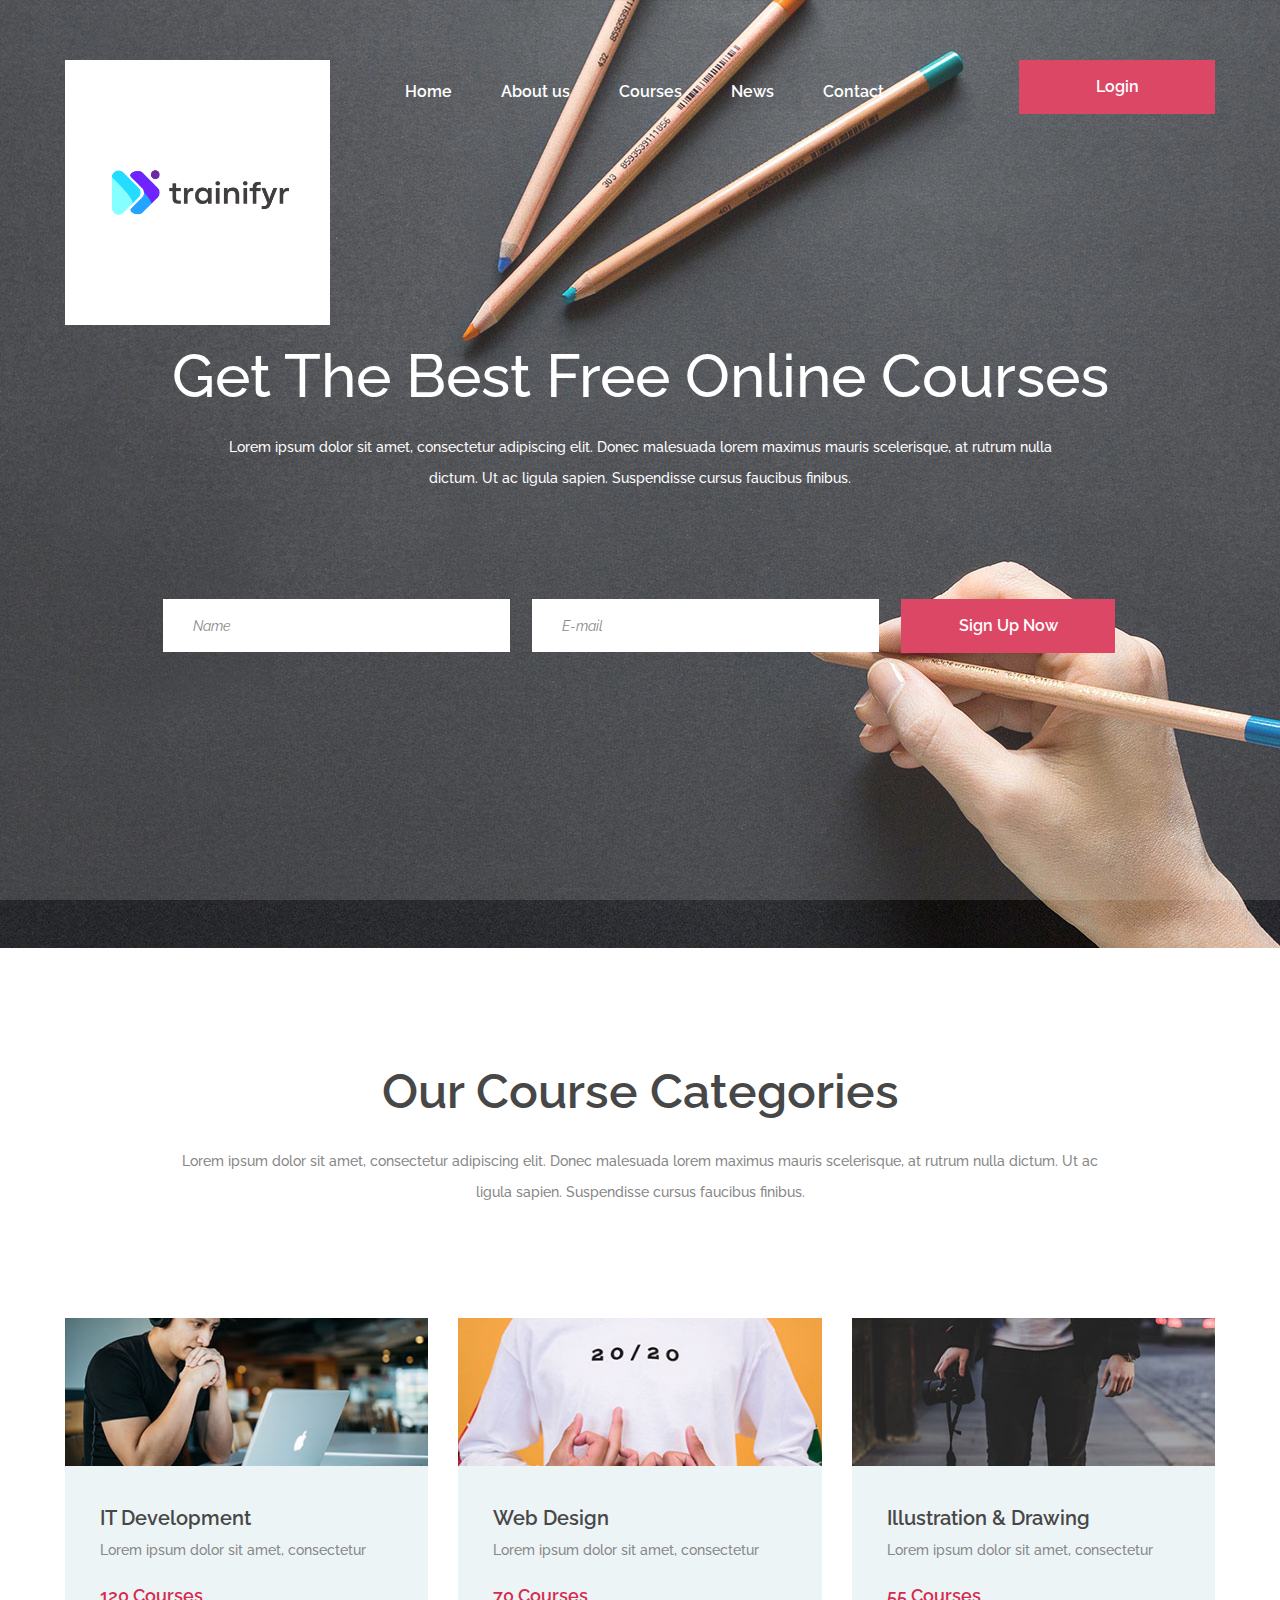
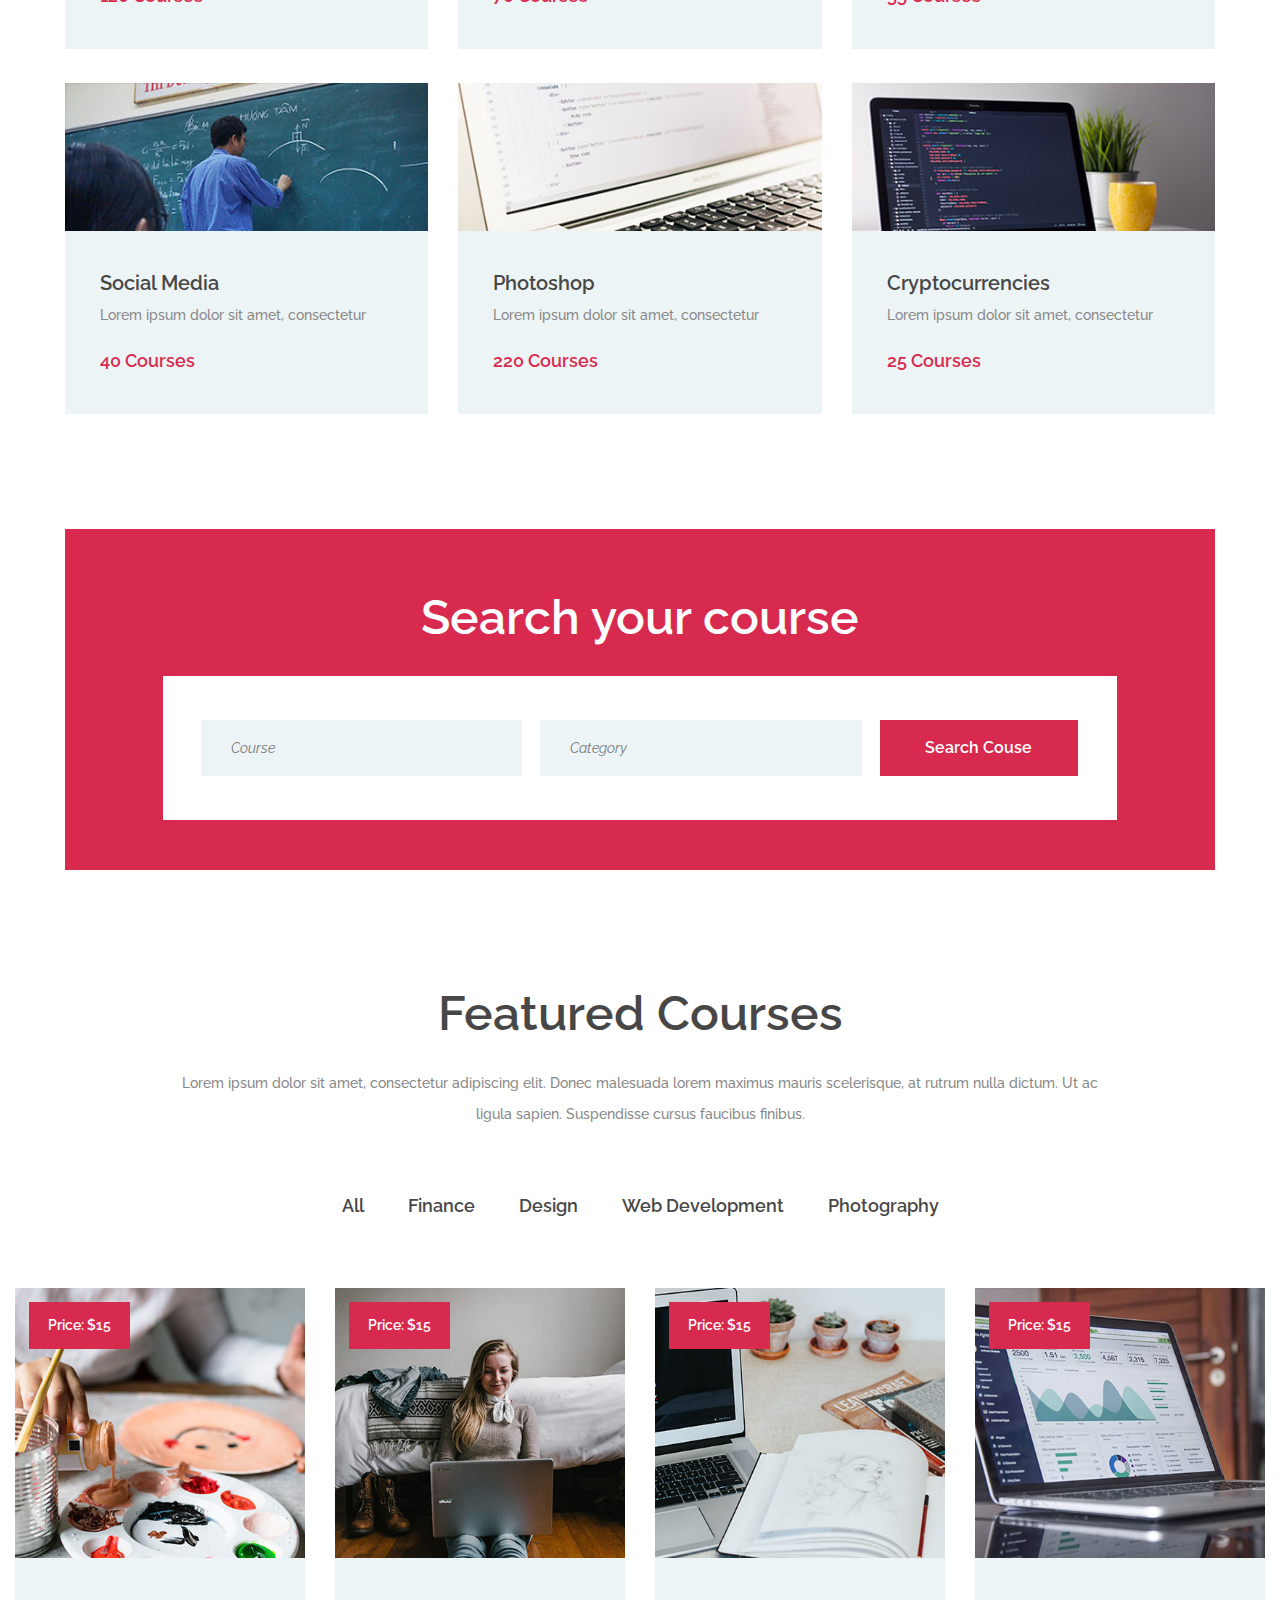
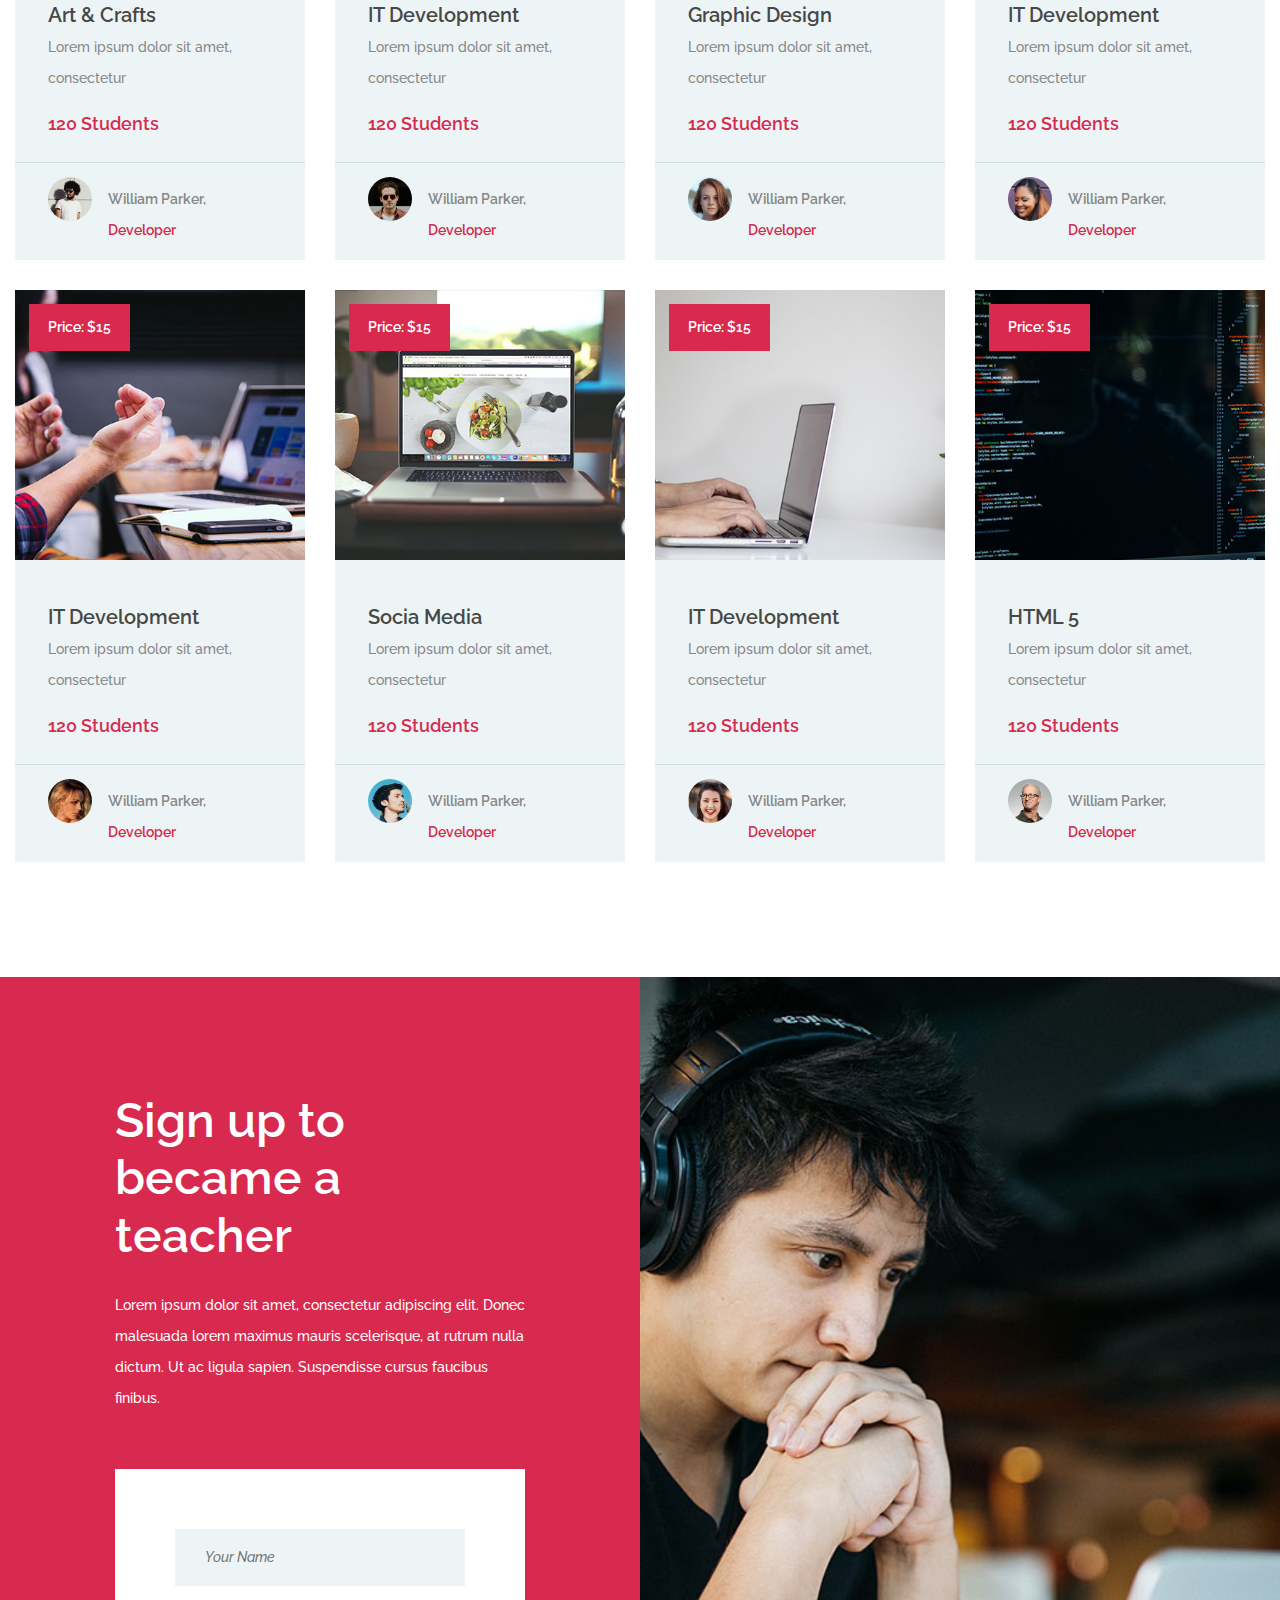
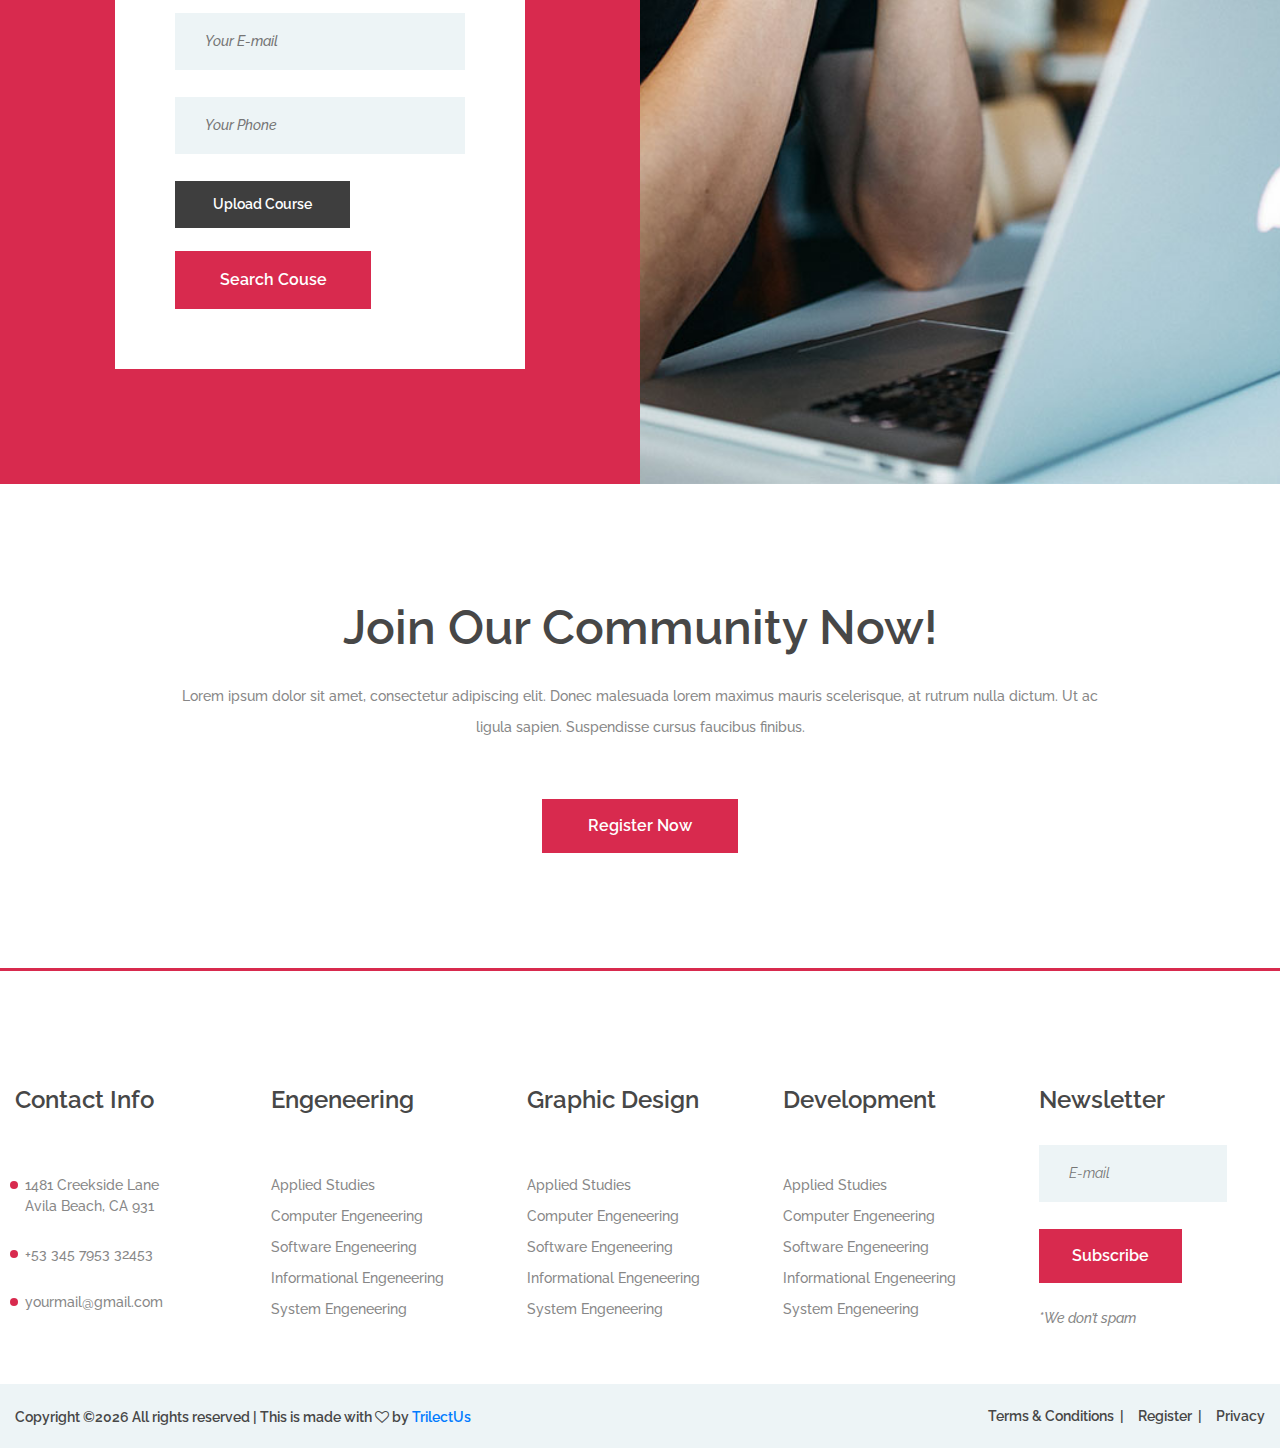
<file: index.html>
<!DOCTYPE html>
<html lang="en">
<head>
	<title>Trainifyr - Education </title>
	<meta charset="UTF-8">
	<meta name="description" content="Trainifyr Education ">
	<meta name="keywords" content="Trainifyr, education, creative, html">
	<meta name="viewport" content="width=device-width, initial-scale=1.0">
	<!-- Favicon -->   
	<link href="img/favicon.ico" rel="shortcut icon"/>

	<!-- Google Fonts -->
	<link href="https://fonts.googleapis.com/css?family=Raleway:400,400i,500,500i,600,600i,700,700i,800,800i" rel="stylesheet">

	<!-- Stylesheets -->
	<link rel="stylesheet" href="css/bootstrap.min.css"/>
	<link rel="stylesheet" href="css/font-awesome.min.css"/>
	<link rel="stylesheet" href="css/owl.carousel.css"/>
	<link rel="stylesheet" href="css/style.css"/>


	<!--[if lt IE 9]>
	  <script src="https://oss.maxcdn.com/html5shiv/3.7.2/html5shiv.min.js"></script>
	  <script src="https://oss.maxcdn.com/respond/1.4.2/respond.min.js"></script>
	<![endif]-->

</head>
<body>
	<!-- Page Preloder -->
	<div id="preloder">
		<div class="loader"></div>
	</div>

	<!-- Header section -->
	<header class="header-section">
		<div class="container">
			<div class="row">
				<div class="col-lg-3 col-md-3">
					<div class="site-logo">
						<img src="img/logo.png" alt="">
					</div>
					<div class="nav-switch">
						<i class="fa fa-bars"></i>
					</div>
				</div>
				<div class="col-lg-9 col-md-9">
					<a href="" class="site-btn header-btn">Login</a>
					<nav class="main-menu">
						<ul>
							<li><a href="index.html">Home</a></li>
							<li><a href="#">About us</a></li>
							<li><a href="courses.html">Courses</a></li>
							<li><a href="blog.html">News</a></li>
							<li><a href="contact.html">Contact</a></li>
						</ul>
					</nav>
				</div>
			</div>
		</div>
	</header>
	<!-- Header section end -->


	<!-- Hero section -->
	<section class="hero-section set-bg" data-setbg="img/bg.jpg">
		<div class="container">
			<div class="hero-text text-white">
				<h2>Get The Best Free Online Courses</h2>
				<p>Lorem ipsum dolor sit amet, consectetur adipiscing elit. Donec malesuada lorem maximus mauris scelerisque, at rutrum nulla <br> dictum. Ut ac ligula sapien. Suspendisse cursus faucibus finibus.</p>
			</div>
			<div class="row">
				<div class="col-lg-10 offset-lg-1">
					<form class="intro-newslatter">
						<input type="text" placeholder="Name">
						<input type="text" class="last-s" placeholder="E-mail">
						<button class="site-btn">Sign Up Now</button>
					</form>
				</div>
			</div>
		</div>
	</section>
	<!-- Hero section end -->


	<!-- categories section -->
	<section class="categories-section spad">
		<div class="container">
			<div class="section-title">
				<h2>Our Course Categories</h2>
				<p>Lorem ipsum dolor sit amet, consectetur adipiscing elit. Donec malesuada lorem maximus mauris scelerisque, at rutrum nulla dictum. Ut ac ligula sapien. Suspendisse cursus faucibus finibus.</p>
			</div>
			<div class="row">
				<!-- categorie -->
				<div class="col-lg-4 col-md-6">
					<div class="categorie-item">
						<div class="ci-thumb set-bg" data-setbg="img/categories/1.jpg"></div>
						<div class="ci-text">
							<h5>IT Development</h5>
							<p>Lorem ipsum dolor sit amet, consectetur</p>
							<span>120 Courses</span>
						</div>
					</div>
				</div>
				<!-- categorie -->
				<div class="col-lg-4 col-md-6">
					<div class="categorie-item">
						<div class="ci-thumb set-bg" data-setbg="img/categories/2.jpg"></div>
						<div class="ci-text">
							<h5>Web Design</h5>
							<p>Lorem ipsum dolor sit amet, consectetur</p>
							<span>70 Courses</span>
						</div>
					</div>
				</div>
				<!-- categorie -->
				<div class="col-lg-4 col-md-6">
					<div class="categorie-item">
						<div class="ci-thumb set-bg" data-setbg="img/categories/3.jpg"></div>
						<div class="ci-text">
							<h5>Illustration & Drawing</h5>
							<p>Lorem ipsum dolor sit amet, consectetur</p>
							<span>55 Courses</span>
						</div>
					</div>
				</div>
				<!-- categorie -->
				<div class="col-lg-4 col-md-6">
					<div class="categorie-item">
						<div class="ci-thumb set-bg" data-setbg="img/categories/4.jpg"></div>
						<div class="ci-text">
							<h5>Social Media</h5>
							<p>Lorem ipsum dolor sit amet, consectetur</p>
							<span>40 Courses</span>
						</div>
					</div>
				</div>
				<!-- categorie -->
				<div class="col-lg-4 col-md-6">
					<div class="categorie-item">
						<div class="ci-thumb set-bg" data-setbg="img/categories/5.jpg"></div>
						<div class="ci-text">
							<h5>Photoshop</h5>
							<p>Lorem ipsum dolor sit amet, consectetur</p>
							<span>220 Courses</span>
						</div>
					</div>
				</div>
				<!-- categorie -->
				<div class="col-lg-4 col-md-6">
					<div class="categorie-item">
						<div class="ci-thumb set-bg" data-setbg="img/categories/6.jpg"></div>
						<div class="ci-text">
							<h5>Cryptocurrencies</h5>
							<p>Lorem ipsum dolor sit amet, consectetur</p>
							<span>25 Courses</span>
						</div>
					</div>
				</div>
			</div>
		</div>
	</section>
	<!-- categories section end -->


	<!-- search section -->
	<section class="search-section">
		<div class="container">
			<div class="search-warp">
				<div class="section-title text-white">
					<h2>Search your course</h2>
				</div>
				<div class="row">
					<div class="col-md-10 offset-md-1">
						<!-- search form -->
						<form class="course-search-form">
							<input type="text" placeholder="Course">
							<input type="text" class="last-m" placeholder="Category">
							<button class="site-btn">Search Couse</button>
						</form>
					</div>
				</div>
			</div>
		</div>
	</section>
	<!-- search section end -->


	<!-- course section -->
	<section class="course-section spad">
		<div class="container">
			<div class="section-title mb-0">
				<h2>Featured Courses</h2>
				<p>Lorem ipsum dolor sit amet, consectetur adipiscing elit. Donec malesuada lorem maximus mauris scelerisque, at rutrum nulla dictum. Ut ac ligula sapien. Suspendisse cursus faucibus finibus.</p>
			</div>
		</div>
		<div class="course-warp">
			<ul class="course-filter controls">
				<li class="control active" data-filter="all">All</li>
				<li class="control" data-filter=".finance">Finance</li>
				<li class="control" data-filter=".design">Design</li>
				<li class="control" data-filter=".web">Web Development</li>
				<li class="control" data-filter=".photo">Photography</li>
			</ul>                                       
			<div class="row course-items-area">
				<!-- course -->
				<div class="mix col-lg-3 col-md-4 col-sm-6 finance">
					<div class="course-item">
						<div class="course-thumb set-bg" data-setbg="img/courses/1.jpg">
							<div class="price">Price: $15</div>
						</div>
						<div class="course-info">
							<div class="course-text">
								<h5>Art & Crafts</h5>
								<p>Lorem ipsum dolor sit amet, consectetur</p>
								<div class="students">120 Students</div>
							</div>
							<div class="course-author">
								<div class="ca-pic set-bg" data-setbg="img/authors/1.jpg"></div>
								<p>William Parker, <span>Developer</span></p>
							</div>
						</div>
					</div>
				</div>
				<!-- course -->
				<div class="mix col-lg-3 col-md-4 col-sm-6 design">
					<div class="course-item">
						<div class="course-thumb set-bg" data-setbg="img/courses/2.jpg">
							<div class="price">Price: $15</div>
						</div>
						<div class="course-info">
							<div class="course-text">
								<h5>IT Development</h5>
								<p>Lorem ipsum dolor sit amet, consectetur</p>
								<div class="students">120 Students</div>
							</div>
							<div class="course-author">
								<div class="ca-pic set-bg" data-setbg="img/authors/2.jpg"></div>
								<p>William Parker, <span>Developer</span></p>
							</div>
						</div>
					</div>
				</div>
				<!-- course -->
				<div class="mix col-lg-3 col-md-4 col-sm-6 web">
					<div class="course-item">
						<div class="course-thumb set-bg" data-setbg="img/courses/3.jpg">
							<div class="price">Price: $15</div>
						</div>
						<div class="course-info">
							<div class="course-text">
								<h5>Graphic Design</h5>
								<p>Lorem ipsum dolor sit amet, consectetur</p>
								<div class="students">120 Students</div>
							</div>
							<div class="course-author">
								<div class="ca-pic set-bg" data-setbg="img/authors/3.jpg"></div>
								<p>William Parker, <span>Developer</span></p>
							</div>
						</div>
					</div>
				</div>
				<!-- course -->
				<div class="mix col-lg-3 col-md-4 col-sm-6 photo">
					<div class="course-item">
						<div class="course-thumb set-bg" data-setbg="img/courses/4.jpg">
							<div class="price">Price: $15</div>
						</div>
						<div class="course-info">
							<div class="course-text">
								<h5>IT Development</h5>
								<p>Lorem ipsum dolor sit amet, consectetur</p>
								<div class="students">120 Students</div>
							</div>
							<div class="course-author">
								<div class="ca-pic set-bg" data-setbg="img/authors/4.jpg"></div>
								<p>William Parker, <span>Developer</span></p>
							</div>
						</div>
					</div>
				</div>
				<!-- course -->
				<div class="mix col-lg-3 col-md-4 col-sm-6 finance">
					<div class="course-item">
						<div class="course-thumb set-bg" data-setbg="img/courses/5.jpg">
							<div class="price">Price: $15</div>
						</div>
						<div class="course-info">
							<div class="course-text">
								<h5>IT Development</h5>
								<p>Lorem ipsum dolor sit amet, consectetur</p>
								<div class="students">120 Students</div>
							</div>
							<div class="course-author">
								<div class="ca-pic set-bg" data-setbg="img/authors/5.jpg"></div>
								<p>William Parker, <span>Developer</span></p>
							</div>
						</div>
					</div>
				</div>
				<!-- course -->
				<div class="mix col-lg-3 col-md-4 col-sm-6 design">
					<div class="course-item">
						<div class="course-thumb set-bg" data-setbg="img/courses/6.jpg">
							<div class="price">Price: $15</div>
						</div>
						<div class="course-info">
							<div class="course-text">
								<h5>Socia Media</h5>
								<p>Lorem ipsum dolor sit amet, consectetur</p>
								<div class="students">120 Students</div>
							</div>
							<div class="course-author">
								<div class="ca-pic set-bg" data-setbg="img/authors/6.jpg"></div>
								<p>William Parker, <span>Developer</span></p>
							</div>
						</div>
					</div>
				</div>
				<!-- course -->
				<div class="mix col-lg-3 col-md-4 col-sm-6 web">
					<div class="course-item">
						<div class="course-thumb set-bg" data-setbg="img/courses/7.jpg">
							<div class="price">Price: $15</div>
						</div>
						<div class="course-info">
							<div class="course-text">
								<h5>IT Development</h5>
								<p>Lorem ipsum dolor sit amet, consectetur</p>
								<div class="students">120 Students</div>
							</div>
							<div class="course-author">
								<div class="ca-pic set-bg" data-setbg="img/authors/7.jpg"></div>
								<p>William Parker, <span>Developer</span></p>
							</div>
						</div>
					</div>
				</div>
				<!-- course -->
				<div class="mix col-lg-3 col-md-4 col-sm-6 photo">
					<div class="course-item">
						<div class="course-thumb set-bg" data-setbg="img/courses/8.jpg">
							<div class="price">Price: $15</div>
						</div>
						<div class="course-info">
							<div class="course-text">
								<h5>HTML 5</h5>
								<p>Lorem ipsum dolor sit amet, consectetur</p>
								<div class="students">120 Students</div>
							</div>
							<div class="course-author">
								<div class="ca-pic set-bg" data-setbg="img/authors/8.jpg"></div>
								<p>William Parker, <span>Developer</span></p>
							</div>
						</div>
					</div>
				</div>
			</div>
		</div>
	</section>
	<!-- course section end -->


	<!-- signup section -->
	<section class="signup-section spad">
		<div class="signup-bg set-bg" data-setbg="img/signup-bg.jpg"></div>
		<div class="container-fluid">
			<div class="row">
				<div class="col-lg-6">
					<div class="signup-warp">
						<div class="section-title text-white text-left">
							<h2>Sign up to became a teacher</h2>
							<p>Lorem ipsum dolor sit amet, consectetur adipiscing elit. Donec malesuada lorem maximus mauris scelerisque, at rutrum nulla dictum. Ut ac ligula sapien. Suspendisse cursus faucibus finibus.</p>
						</div>
						<!-- signup form -->
						<form class="signup-form">
							<input type="text" placeholder="Your Name">
							<input type="text" placeholder="Your E-mail">
							<input type="text" placeholder="Your Phone">
							<label for="v-upload" class="file-up-btn">Upload Course</label>
							<input type="file" id="v-upload">
							<button class="site-btn">Search Couse</button>
						</form>
					</div>
				</div>
			</div>
		</div>
	</section>
	<!-- signup section end -->


	<!-- banner section -->
	<section class="banner-section spad">
		<div class="container">
			<div class="section-title mb-0 pb-2">
				<h2>Join Our Community Now!</h2>
				<p>Lorem ipsum dolor sit amet, consectetur adipiscing elit. Donec malesuada lorem maximus mauris scelerisque, at rutrum nulla dictum. Ut ac ligula sapien. Suspendisse cursus faucibus finibus.</p>
			</div>
			<div class="text-center pt-5">
				<a href="#" class="site-btn">Register Now</a>
			</div>
		</div>
	</section>
	<!-- banner section end -->


	<!-- footer section -->
	<footer class="footer-section spad pb-0">
		<div class="footer-top">
			<div class="footer-warp">
				<div class="row">
					<div class="widget-item">
						<h4>Contact Info</h4>
						<ul class="contact-list">
							<li>1481 Creekside Lane <br>Avila Beach, CA 931</li>
							<li>+53 345 7953 32453</li>
							<li>yourmail@gmail.com</li>
						</ul>
					</div>
					<div class="widget-item">
						<h4>Engeneering</h4>
						<ul>
							<li><a href="">Applied Studies</a></li>
							<li><a href="">Computer Engeneering</a></li>
							<li><a href="">Software Engeneering</a></li>
							<li><a href="">Informational Engeneering</a></li>
							<li><a href="">System Engeneering</a></li>
						</ul>
					</div>
					<div class="widget-item">
						<h4>Graphic Design</h4>
						<ul>
							<li><a href="">Applied Studies</a></li>
							<li><a href="">Computer Engeneering</a></li>
							<li><a href="">Software Engeneering</a></li>
							<li><a href="">Informational Engeneering</a></li>
							<li><a href="">System Engeneering</a></li>
						</ul>
					</div>
					<div class="widget-item">
						<h4>Development</h4>
						<ul>
							<li><a href="">Applied Studies</a></li>
							<li><a href="">Computer Engeneering</a></li>
							<li><a href="">Software Engeneering</a></li>
							<li><a href="">Informational Engeneering</a></li>
							<li><a href="">System Engeneering</a></li>
						</ul>
					</div>
					<div class="widget-item">
						<h4>Newsletter</h4>
						<form class="footer-newslatter">
							<input type="email" placeholder="E-mail">
							<button class="site-btn">Subscribe</button>
							<p>*We don’t spam</p>
						</form>
					</div>
				</div>
			</div>
		</div>
		<div class="footer-bottom">
			<div class="footer-warp">
				<ul class="footer-menu">
					<li><a href="#">Terms & Conditions</a></li>
					<li><a href="#">Register</a></li>
					<li><a href="#">Privacy</a></li>
				</ul>
				<div class="copyright"><!-- Link back to TrilectUs can't be removed.  is licensed under CC BY 3.0. -->
Copyright &copy;<script>document.write(new Date().getFullYear());</script> All rights reserved | This  is made with <i class="fa fa-heart-o" aria-hidden="true"></i> by <a href="https://TrilectUs.com" target="_blank">TrilectUs</a>
<!-- Link back to TrilectUs can't be removed.  is licensed under CC BY 3.0. --></div>
			</div>
		</div>
	</footer> 
	<!-- footer section end -->


	<!--====== Javascripts & Jquery ======-->
	<script src="js/jquery-3.2.1.min.js"></script>
	<script src="js/bootstrap.min.js"></script>
	<script src="js/mixitup.min.js"></script>
	<script src="js/circle-progress.min.js"></script>
	<script src="js/owl.carousel.min.js"></script>
	<script src="js/main.js"></script>
</html>
</file>
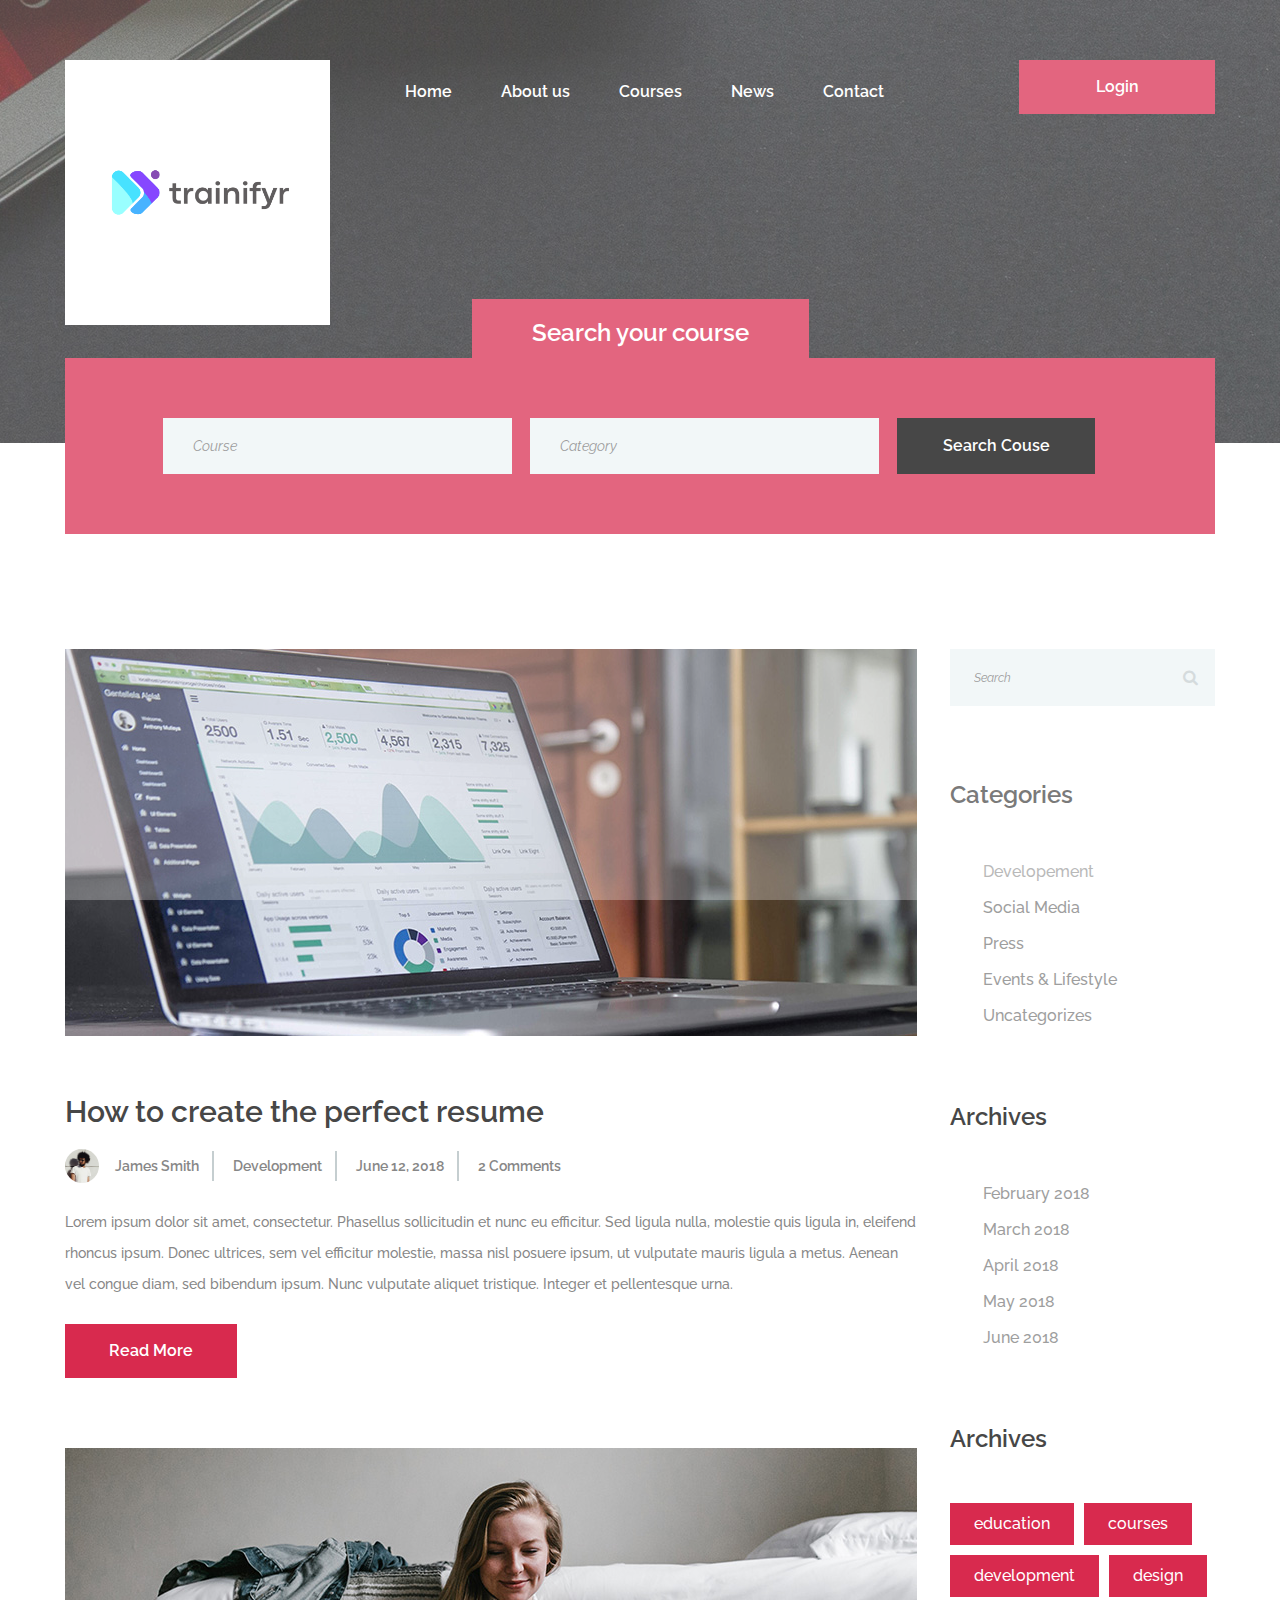
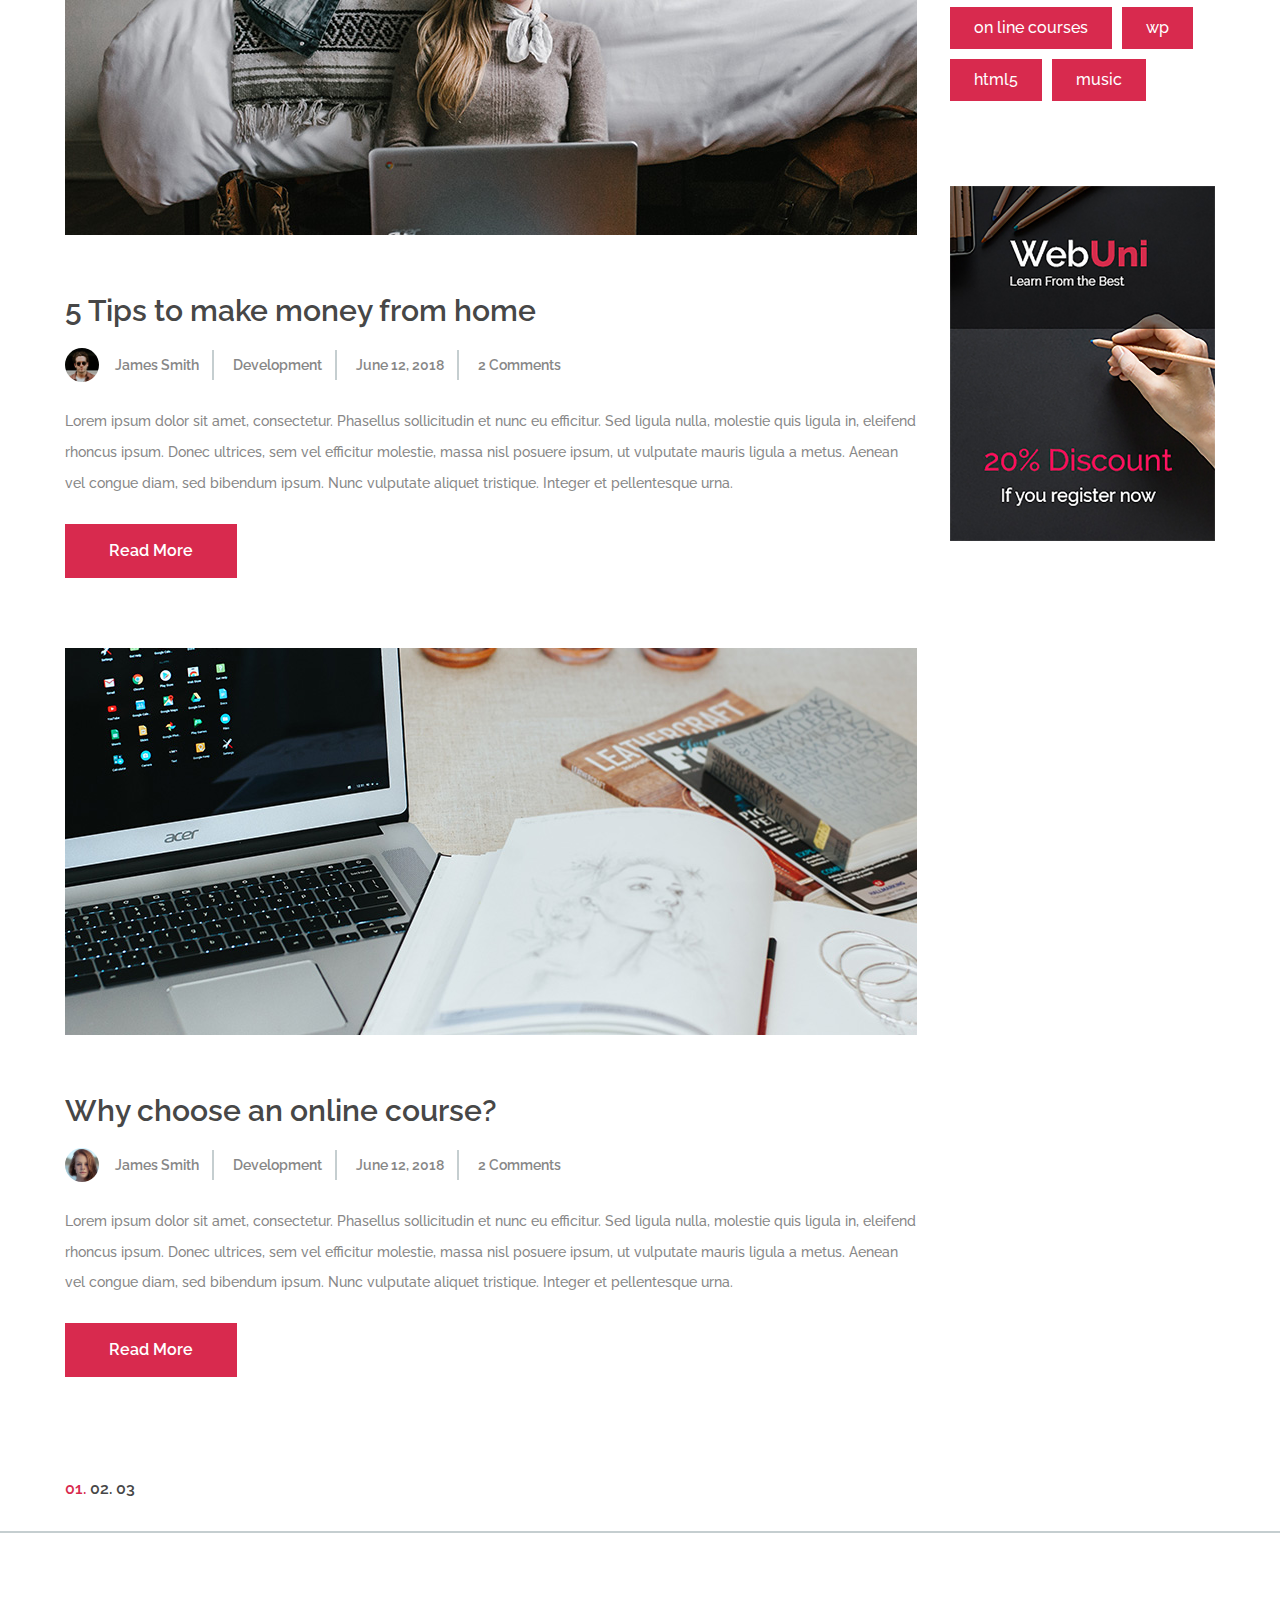
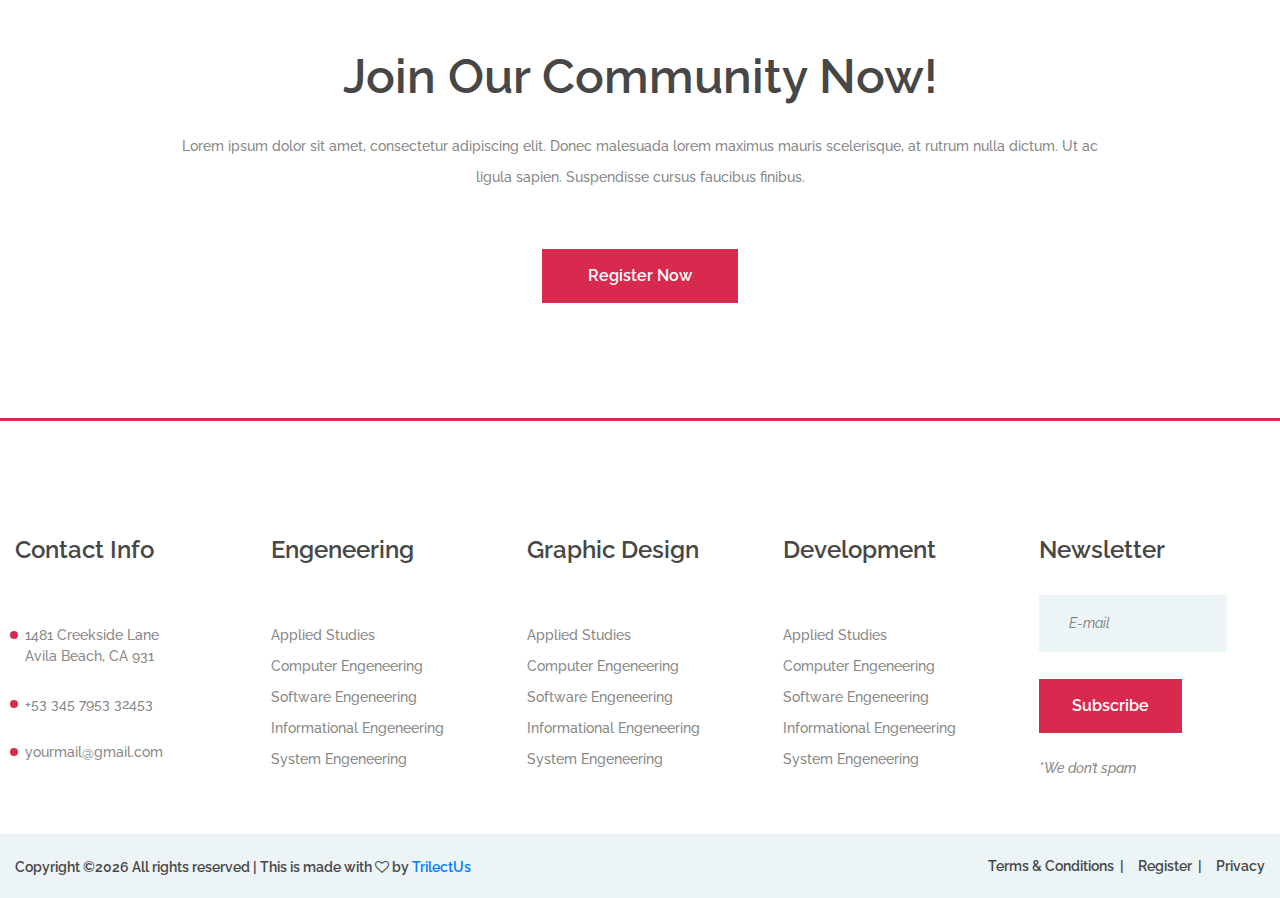
<file: blog.html>
<!DOCTYPE html>
<html lang="en">
<head>
	<title>Trainifyr - Education </title>
	<meta charset="UTF-8">
	<meta name="description" content="Trainifyr Education ">
	<meta name="keywords" content="Trainifyr, education, creative, html">
	<meta name="viewport" content="width=device-width, initial-scale=1.0">
	<!-- Favicon -->   
	<link href="img/favicon.ico" rel="shortcut icon"/>

	<!-- Google Fonts -->
	<link href="https://fonts.googleapis.com/css?family=Raleway:400,400i,500,500i,600,600i,700,700i,800,800i" rel="stylesheet">

	<!-- Stylesheets -->
	<link rel="stylesheet" href="css/bootstrap.min.css"/>
	<link rel="stylesheet" href="css/font-awesome.min.css"/>
	<link rel="stylesheet" href="css/owl.carousel.css"/>
	<link rel="stylesheet" href="css/style.css"/>


	<!--[if lt IE 9]>
	  <script src="https://oss.maxcdn.com/html5shiv/3.7.2/html5shiv.min.js"></script>
	  <script src="https://oss.maxcdn.com/respond/1.4.2/respond.min.js"></script>
	<![endif]-->

</head>
<body>
	<!-- Page Preloder -->
	<div id="preloder">
		<div class="loader"></div>
	</div>


	<!-- Header section -->
	<header class="header-section">
		<div class="container">
			<div class="row">
				<div class="col-lg-3 col-md-3">
					<div class="site-logo">
						<img src="img/logo.png" alt="">
					</div>
					<div class="nav-switch">
						<i class="fa fa-bars"></i>
					</div>
				</div>
				<div class="col-lg-9 col-md-9">
					<a href="" class="site-btn header-btn">Login</a>
					<nav class="main-menu">
						<ul>
							<li><a href="index.html">Home</a></li>
							<li><a href="#">About us</a></li>
							<li><a href="courses.html">Courses</a></li>
							<li><a href="blog.html">News</a></li>
							<li><a href="contact.html">Contact</a></li>
						</ul>
					</nav>
				</div>
			</div>
		</div>
	</header>
	<!-- Header section end -->


	<!-- Page info -->
	<div class="page-info-section set-bg" data-setbg="img/page-bg/3.jpg">
		<div class="container">
			<div class="site-breadcrumb">
				<a href="#">Home</a>
				<span>Blog</span>
			</div>
		</div>
	</div>
	<!-- Page info end -->


	<!-- search section -->
	<section class="search-section ss-other-page">
		<div class="container">
			<div class="search-warp">
				<div class="section-title text-white">
					<h2><span>Search your course</span></h2>
				</div>
				<div class="row">
					<div class="col-lg-10 offset-lg-1">
						<!-- search form -->
						<form class="course-search-form">
							<input type="text" placeholder="Course">
							<input type="text" class="last-m" placeholder="Category">
							<button class="site-btn btn-dark">Search Couse</button>
						</form>
					</div>
				</div>
			</div>
		</div>
	</section>
	<!-- search section end -->


	<!-- Page  -->
	<section class="blog-page spad pb-0">
		<div class="container">
			<div class="row">
				<div class="col-lg-9">
					<!-- blog post -->
					<div class="blog-post">
						<img src="img/blog/1.jpg" alt="">
						<h3>How to create the perfect resume</h3>
						<div class="blog-metas">
							<div class="blog-meta author">
								<div class="post-author set-bg" data-setbg="img/authors/1.jpg"></div>
								<a href="#">James Smith</a>
							</div>
							<div class="blog-meta">
								<a href="#">Development</a>
							</div>
							<div class="blog-meta">
								<a href="#">June 12, 2018</a>
							</div>
							<div class="blog-meta">
								<a href="#">2 Comments</a>
							</div>
						</div>
						<p>Lorem ipsum dolor sit amet, consectetur. Phasellus sollicitudin et nunc eu efficitur. Sed ligula nulla, molestie quis ligula in, eleifend rhoncus ipsum. Donec ultrices, sem vel efficitur molestie, massa nisl posuere ipsum, ut vulputate mauris ligula a metus. Aenean vel congue diam, sed bibendum ipsum. Nunc vulputate aliquet tristique. Integer et pellentesque urna. </p>
						<a href="#" class="site-btn readmore">Read More</a>
					</div>
					<!-- blog post -->
					<div class="blog-post">
						<img src="img/blog/2.jpg" alt="">
						<h3>5 Tips to make money from home</h3>
						<div class="blog-metas">
							<div class="blog-meta author">
								<div class="post-author set-bg" data-setbg="img/authors/2.jpg"></div>
								<a href="#">James Smith</a>
							</div>
							<div class="blog-meta">
								<a href="#">Development</a>
							</div>
							<div class="blog-meta">
								<a href="#">June 12, 2018</a>
							</div>
							<div class="blog-meta">
								<a href="#">2 Comments</a>
							</div>
						</div>
						<p>Lorem ipsum dolor sit amet, consectetur. Phasellus sollicitudin et nunc eu efficitur. Sed ligula nulla, molestie quis ligula in, eleifend rhoncus ipsum. Donec ultrices, sem vel efficitur molestie, massa nisl posuere ipsum, ut vulputate mauris ligula a metus. Aenean vel congue diam, sed bibendum ipsum. Nunc vulputate aliquet tristique. Integer et pellentesque urna. </p>
						<a href="#" class="site-btn readmore">Read More</a>
					</div>
					<!-- blog post -->
					<div class="blog-post">
						<img src="img/blog/3.jpg" alt="">
						<h3>Why choose an online course?</h3>
						<div class="blog-metas">
							<div class="blog-meta author">
								<div class="post-author set-bg" data-setbg="img/authors/3.jpg"></div>
								<a href="#">James Smith</a>
							</div>
							<div class="blog-meta">
								<a href="#">Development</a>
							</div>
							<div class="blog-meta">
								<a href="#">June 12, 2018</a>
							</div>
							<div class="blog-meta">
								<a href="#">2 Comments</a>
							</div>
						</div>
						<p>Lorem ipsum dolor sit amet, consectetur. Phasellus sollicitudin et nunc eu efficitur. Sed ligula nulla, molestie quis ligula in, eleifend rhoncus ipsum. Donec ultrices, sem vel efficitur molestie, massa nisl posuere ipsum, ut vulputate mauris ligula a metus. Aenean vel congue diam, sed bibendum ipsum. Nunc vulputate aliquet tristique. Integer et pellentesque urna. </p>
						<a href="#" class="site-btn readmore">Read More</a>
					</div>
					<div class="site-pagination">
						<span class="active">01.</span>
						<a href="#">02.</a>
						<a href="#">03</a>
					</div>
				</div>
				<div class="col-lg-3 col-md-5 col-sm-9 sidebar">
					<div class="sb-widget-item">
						<form class="search-widget">
							<input type="text" placeholder="Search">
							<button><i class="fa fa-search"></i></button>
						</form>
					</div>
					<div class="sb-widget-item">
						<h4 class="sb-w-title">Categories</h4>
						<ul>
							<li><a href="#">Developement</a></li>
							<li><a href="#">Social Media</a></li>
							<li><a href="#">Press</a></li>
							<li><a href="#">Events & Lifestyle</a></li>
							<li><a href="#">Uncategorizes</a></li>
						</ul>
					</div>
					<div class="sb-widget-item">
						<h4 class="sb-w-title">Archives</h4>
						<ul>
							<li><a href="#">February 2018</a></li>
							<li><a href="#">March 2018</a></li>
							<li><a href="#">April 2018</a></li>
							<li><a href="#">May 2018</a></li>
							<li><a href="#">June 2018</a></li>
						</ul>
					</div>
					<div class="sb-widget-item">
						<h4 class="sb-w-title">Archives</h4>
						<div class="tags">
							<a href="#">education</a>
							<a href="#">courses</a>
							<a href="#">development</a>
							<a href="#">design</a>
							<a href="#">on line courses</a>
							<a href="#">wp</a>
							<a href="#">html5</a>
							<a href="#">music</a>
						</div>
					</div>
					<div class="sb-widget-item">
						<div class="add">
							<a href="#"><img src="img/add.jpg" alt=""></a>
						</div>
					</div>
				</div>
			</div>
		</div>
	</section>
	<!-- Page end -->


	<!-- banner section -->
	<section class="banner-section spad">
		<div class="container">
			<div class="section-title mb-0 pb-2">
				<h2>Join Our Community Now!</h2>
				<p>Lorem ipsum dolor sit amet, consectetur adipiscing elit. Donec malesuada lorem maximus mauris scelerisque, at rutrum nulla dictum. Ut ac ligula sapien. Suspendisse cursus faucibus finibus.</p>
			</div>
			<div class="text-center pt-5">
				<a href="#" class="site-btn">Register Now</a>
			</div>
		</div>
	</section>
	<!-- banner section end -->


	<!-- footer section -->
	<footer class="footer-section spad pb-0">
		<div class="footer-top">
			<div class="footer-warp">
				<div class="row">
					<div class="widget-item">
						<h4>Contact Info</h4>
						<ul class="contact-list">
							<li>1481 Creekside Lane <br>Avila Beach, CA 931</li>
							<li>+53 345 7953 32453</li>
							<li>yourmail@gmail.com</li>
						</ul>
					</div>
					<div class="widget-item">
						<h4>Engeneering</h4>
						<ul>
							<li><a href="">Applied Studies</a></li>
							<li><a href="">Computer Engeneering</a></li>
							<li><a href="">Software Engeneering</a></li>
							<li><a href="">Informational Engeneering</a></li>
							<li><a href="">System Engeneering</a></li>
						</ul>
					</div>
					<div class="widget-item">
						<h4>Graphic Design</h4>
						<ul>
							<li><a href="">Applied Studies</a></li>
							<li><a href="">Computer Engeneering</a></li>
							<li><a href="">Software Engeneering</a></li>
							<li><a href="">Informational Engeneering</a></li>
							<li><a href="">System Engeneering</a></li>
						</ul>
					</div>
					<div class="widget-item">
						<h4>Development</h4>
						<ul>
							<li><a href="">Applied Studies</a></li>
							<li><a href="">Computer Engeneering</a></li>
							<li><a href="">Software Engeneering</a></li>
							<li><a href="">Informational Engeneering</a></li>
							<li><a href="">System Engeneering</a></li>
						</ul>
					</div>
					<div class="widget-item">
						<h4>Newsletter</h4>
						<form class="footer-newslatter">
							<input type="email" placeholder="E-mail">
							<button class="site-btn">Subscribe</button>
							<p>*We don’t spam</p>
						</form>
					</div>
				</div>
			</div>
		</div>
		<div class="footer-bottom">
			<div class="footer-warp">
				<ul class="footer-menu">
					<li><a href="#">Terms & Conditions</a></li>
					<li><a href="#">Register</a></li>
					<li><a href="#">Privacy</a></li>
				</ul>
				<div class="copyright"><!-- Link back to TrilectUs can't be removed.  is licensed under CC BY 3.0. -->
Copyright &copy;<script>document.write(new Date().getFullYear());</script> All rights reserved | This  is made with <i class="fa fa-heart-o" aria-hidden="true"></i> by <a href="https://TrilectUs.com" target="_blank">TrilectUs</a>
<!-- Link back to TrilectUs can't be removed.  is licensed under CC BY 3.0. --></div>
			</div>
		</div>
	</footer> 
	<!-- footer section end -->


	<!--====== Javascripts & Jquery ======-->
	<script src="js/jquery-3.2.1.min.js"></script>
	<script src="js/bootstrap.min.js"></script>
	<script src="js/mixitup.min.js"></script>
	<script src="js/circle-progress.min.js"></script>
	<script src="js/owl.carousel.min.js"></script>
	<script src="js/main.js"></script>
</body>
</html>
</file>
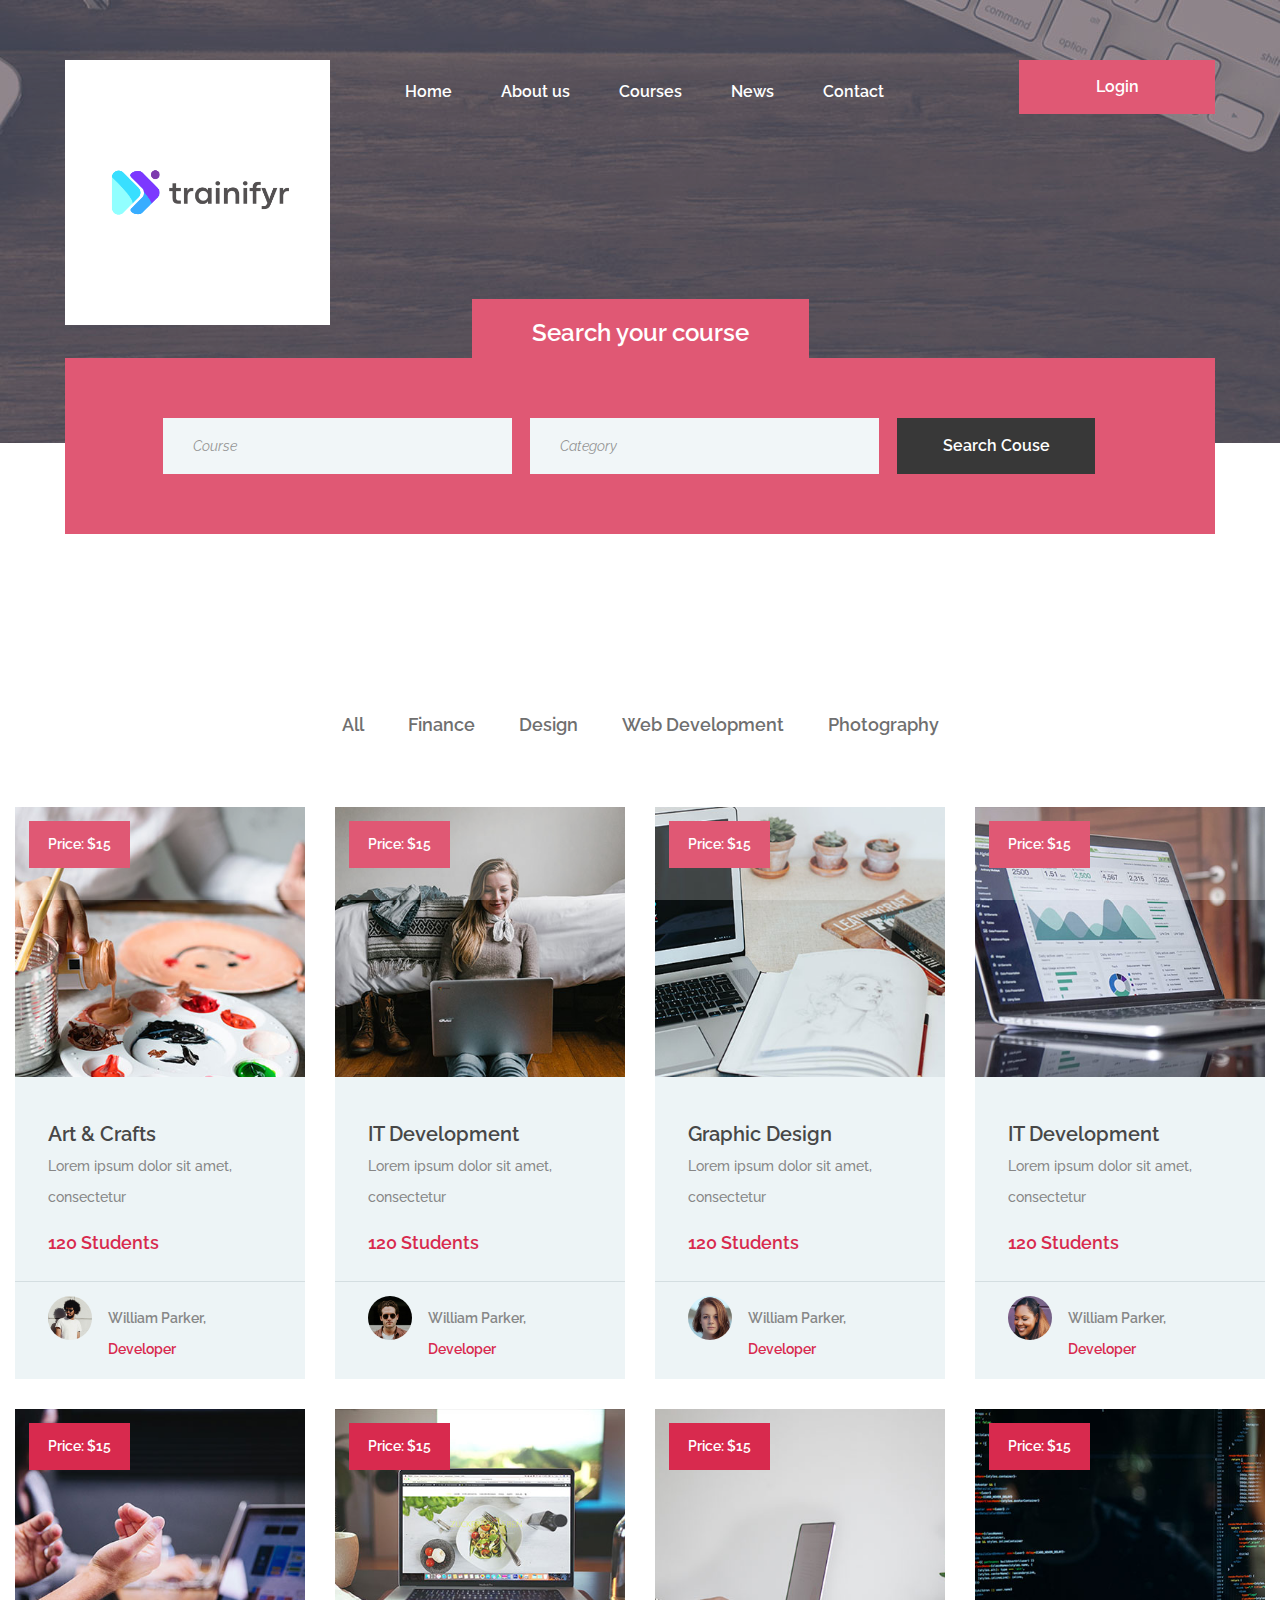
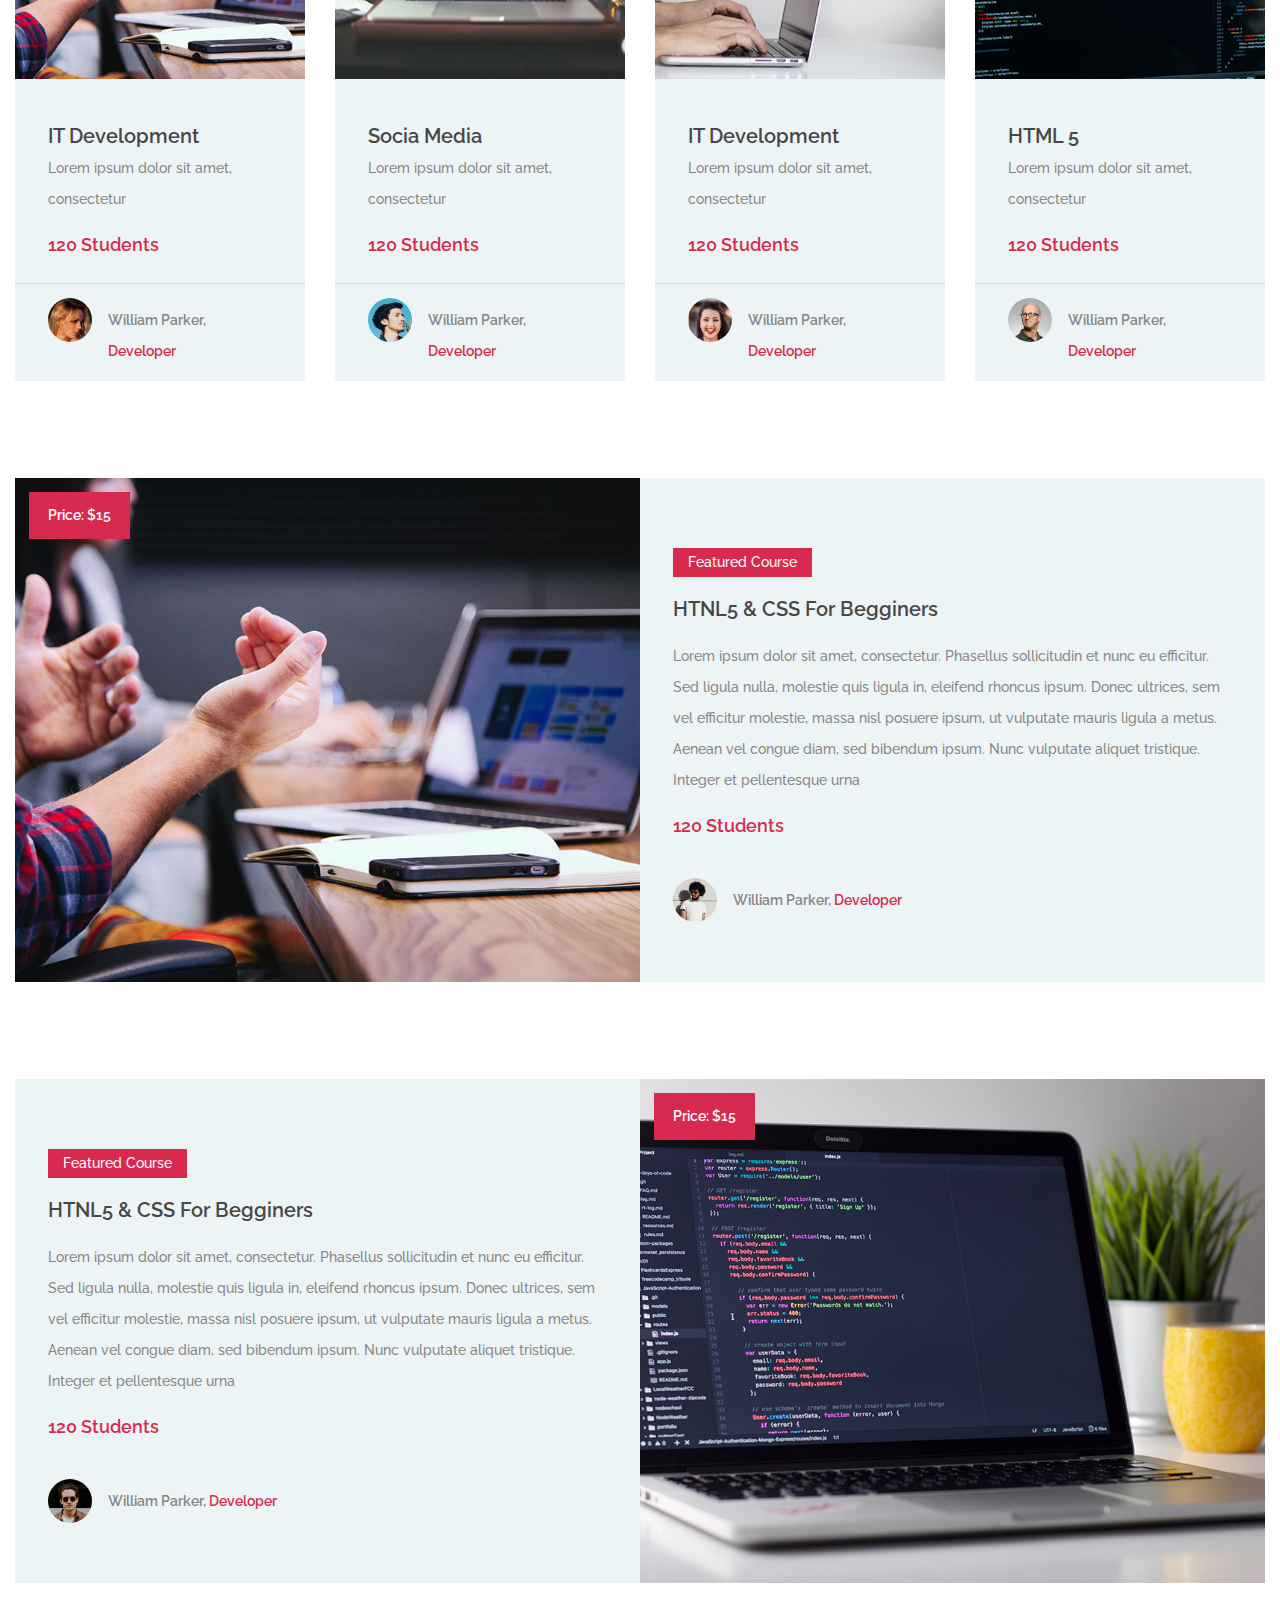
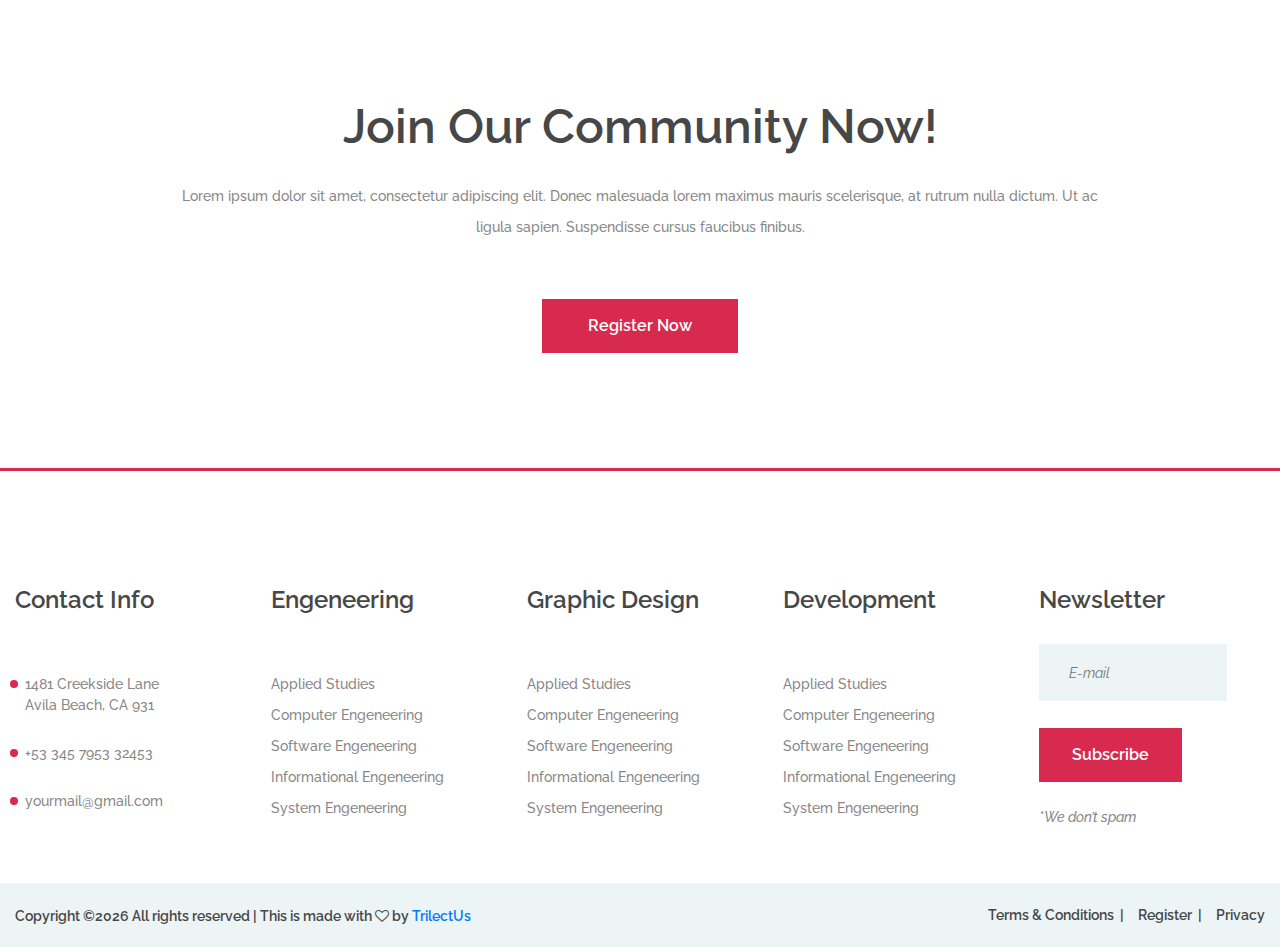
<file: courses.html>
<!DOCTYPE html>
<html lang="en">
<head>
	<title>Trainifyr - Education </title>
	<meta charset="UTF-8">
	<meta name="description" content="Trainifyr Education ">
	<meta name="keywords" content="Trainifyr, education, creative, html">
	<meta name="viewport" content="width=device-width, initial-scale=1.0">
	<!-- Favicon -->   
	<link href="img/favicon.ico" rel="shortcut icon"/>

	<!-- Google Fonts -->
	<link href="https://fonts.googleapis.com/css?family=Raleway:400,400i,500,500i,600,600i,700,700i,800,800i" rel="stylesheet">

	<!-- Stylesheets -->
	<link rel="stylesheet" href="css/bootstrap.min.css"/>
	<link rel="stylesheet" href="css/font-awesome.min.css"/>
	<link rel="stylesheet" href="css/owl.carousel.css"/>
	<link rel="stylesheet" href="css/style.css"/>


	<!--[if lt IE 9]>
	  <script src="https://oss.maxcdn.com/html5shiv/3.7.2/html5shiv.min.js"></script>
	  <script src="https://oss.maxcdn.com/respond/1.4.2/respond.min.js"></script>
	<![endif]-->

</head>
<body>
	<!-- Page Preloder -->
	<div id="preloder">
		<div class="loader"></div>
	</div>

	<!-- Header section -->
	<header class="header-section">
		<div class="container">
			<div class="row">
				<div class="col-lg-3 col-md-3">
					<div class="site-logo">
						<img src="img/logo.png" alt="">
					</div>
					<div class="nav-switch">
						<i class="fa fa-bars"></i>
					</div>
				</div>
				<div class="col-lg-9 col-md-9">
					<a href="" class="site-btn header-btn">Login</a>
					<nav class="main-menu">
						<ul>
							<li><a href="index.html">Home</a></li>
							<li><a href="#">About us</a></li>
							<li><a href="courses.html">Courses</a></li>
							<li><a href="blog.html">News</a></li>
							<li><a href="contact.html">Contact</a></li>
						</ul>
					</nav>
				</div>
			</div>
		</div>
	</header>
	<!-- Header section end -->


	<!-- Page info -->
	<div class="page-info-section set-bg" data-setbg="img/page-bg/1.jpg">
		<div class="container">
			<div class="site-breadcrumb">
				<a href="#">Home</a>
				<span>Courses</span>
			</div>
		</div>
	</div>
	<!-- Page info end -->


	<!-- search section -->
	<section class="search-section ss-other-page">
		<div class="container">
			<div class="search-warp">
				<div class="section-title text-white">
					<h2><span>Search your course</span></h2>
				</div>
				<div class="row">
					<div class="col-lg-10 offset-lg-1">
						<!-- search form -->
						<form class="course-search-form">
							<input type="text" placeholder="Course">
							<input type="text" class="last-m" placeholder="Category">
							<button class="site-btn btn-dark">Search Couse</button>
						</form>
					</div>
				</div>
			</div>
		</div>
	</section>
	<!-- search section end -->


	<!-- course section -->
	<section class="course-section spad pb-0">
		<div class="course-warp">
			<ul class="course-filter controls">
				<li class="control active" data-filter="all">All</li>
				<li class="control" data-filter=".finance">Finance</li>
				<li class="control" data-filter=".design">Design</li>
				<li class="control" data-filter=".web">Web Development</li>
				<li class="control" data-filter=".photo">Photography</li>
			</ul>                                       
			<div class="row course-items-area">
				<!-- course -->
				<div class="mix col-lg-3 col-md-4 col-sm-6 finance">
					<div class="course-item">
						<div class="course-thumb set-bg" data-setbg="img/courses/1.jpg">
							<div class="price">Price: $15</div>
						</div>
						<div class="course-info">
							<div class="course-text">
								<h5>Art & Crafts</h5>
								<p>Lorem ipsum dolor sit amet, consectetur</p>
								<div class="students">120 Students</div>
							</div>
							<div class="course-author">
								<div class="ca-pic set-bg" data-setbg="img/authors/1.jpg"></div>
								<p>William Parker, <span>Developer</span></p>
							</div>
						</div>
					</div>
				</div>
				<!-- course -->
				<div class="mix col-lg-3 col-md-4 col-sm-6 design">
					<div class="course-item">
						<div class="course-thumb set-bg" data-setbg="img/courses/2.jpg">
							<div class="price">Price: $15</div>
						</div>
						<div class="course-info">
							<div class="course-text">
								<h5>IT Development</h5>
								<p>Lorem ipsum dolor sit amet, consectetur</p>
								<div class="students">120 Students</div>
							</div>
							<div class="course-author">
								<div class="ca-pic set-bg" data-setbg="img/authors/2.jpg"></div>
								<p>William Parker, <span>Developer</span></p>
							</div>
						</div>
					</div>
				</div>
				<!-- course -->
				<div class="mix col-lg-3 col-md-4 col-sm-6 web">
					<div class="course-item">
						<div class="course-thumb set-bg" data-setbg="img/courses/3.jpg">
							<div class="price">Price: $15</div>
						</div>
						<div class="course-info">
							<div class="course-text">
								<h5>Graphic Design</h5>
								<p>Lorem ipsum dolor sit amet, consectetur</p>
								<div class="students">120 Students</div>
							</div>
							<div class="course-author">
								<div class="ca-pic set-bg" data-setbg="img/authors/3.jpg"></div>
								<p>William Parker, <span>Developer</span></p>
							</div>
						</div>
					</div>
				</div>
				<!-- course -->
				<div class="mix col-lg-3 col-md-4 col-sm-6 photo">
					<div class="course-item">
						<div class="course-thumb set-bg" data-setbg="img/courses/4.jpg">
							<div class="price">Price: $15</div>
						</div>
						<div class="course-info">
							<div class="course-text">
								<h5>IT Development</h5>
								<p>Lorem ipsum dolor sit amet, consectetur</p>
								<div class="students">120 Students</div>
							</div>
							<div class="course-author">
								<div class="ca-pic set-bg" data-setbg="img/authors/4.jpg"></div>
								<p>William Parker, <span>Developer</span></p>
							</div>
						</div>
					</div>
				</div>
				<!-- course -->
				<div class="mix col-lg-3 col-md-4 col-sm-6 finance">
					<div class="course-item">
						<div class="course-thumb set-bg" data-setbg="img/courses/5.jpg">
							<div class="price">Price: $15</div>
						</div>
						<div class="course-info">
							<div class="course-text">
								<h5>IT Development</h5>
								<p>Lorem ipsum dolor sit amet, consectetur</p>
								<div class="students">120 Students</div>
							</div>
							<div class="course-author">
								<div class="ca-pic set-bg" data-setbg="img/authors/5.jpg"></div>
								<p>William Parker, <span>Developer</span></p>
							</div>
						</div>
					</div>
				</div>
				<!-- course -->
				<div class="mix col-lg-3 col-md-4 col-sm-6 design">
					<div class="course-item">
						<div class="course-thumb set-bg" data-setbg="img/courses/6.jpg">
							<div class="price">Price: $15</div>
						</div>
						<div class="course-info">
							<div class="course-text">
								<h5>Socia Media</h5>
								<p>Lorem ipsum dolor sit amet, consectetur</p>
								<div class="students">120 Students</div>
							</div>
							<div class="course-author">
								<div class="ca-pic set-bg" data-setbg="img/authors/6.jpg"></div>
								<p>William Parker, <span>Developer</span></p>
							</div>
						</div>
					</div>
				</div>
				<!-- course -->
				<div class="mix col-lg-3 col-md-4 col-sm-6 web">
					<div class="course-item">
						<div class="course-thumb set-bg" data-setbg="img/courses/7.jpg">
							<div class="price">Price: $15</div>
						</div>
						<div class="course-info">
							<div class="course-text">
								<h5>IT Development</h5>
								<p>Lorem ipsum dolor sit amet, consectetur</p>
								<div class="students">120 Students</div>
							</div>
							<div class="course-author">
								<div class="ca-pic set-bg" data-setbg="img/authors/7.jpg"></div>
								<p>William Parker, <span>Developer</span></p>
							</div>
						</div>
					</div>
				</div>
				<!-- course -->
				<div class="mix col-lg-3 col-md-4 col-sm-6 photo">
					<div class="course-item">
						<div class="course-thumb set-bg" data-setbg="img/courses/8.jpg">
							<div class="price">Price: $15</div>
						</div>
						<div class="course-info">
							<div class="course-text">
								<h5>HTML 5</h5>
								<p>Lorem ipsum dolor sit amet, consectetur</p>
								<div class="students">120 Students</div>
							</div>
							<div class="course-author">
								<div class="ca-pic set-bg" data-setbg="img/authors/8.jpg"></div>
								<p>William Parker, <span>Developer</span></p>
							</div>
						</div>
					</div>
				</div>
			</div>
			<div class="featured-courses">
				<div class="featured-course course-item">
					<div class="course-thumb set-bg" data-setbg="img/courses/f-1.jpg">
						<div class="price">Price: $15</div>
					</div>
					<div class="row">
						<div class="col-lg-6 offset-lg-6 pl-0">
							<div class="course-info">
								<div class="course-text">
									<div class="fet-note">Featured Course</div>
									<h5>HTNL5 & CSS For Begginers</h5>
									<p>Lorem ipsum dolor sit amet, consectetur. Phasellus sollicitudin et nunc eu efficitur. Sed ligula nulla, molestie quis ligula in, eleifend rhoncus ipsum. Donec ultrices, sem vel efficitur molestie, massa nisl posuere ipsum, ut vulputate mauris ligula a metus. Aenean vel congue diam, sed bibendum ipsum. Nunc vulputate aliquet tristique. Integer et pellentesque urna</p>
									<div class="students">120 Students</div>
								</div>
								<div class="course-author">
									<div class="ca-pic set-bg" data-setbg="img/authors/1.jpg"></div>
									<p>William Parker, <span>Developer</span></p>
								</div>
							</div>
						</div>
					</div>
				</div>
				<div class="featured-course course-item">
					<div class="course-thumb set-bg" data-setbg="img/courses/f-2.jpg">
						<div class="price">Price: $15</div>
					</div>
					<div class="row">
						<div class="col-lg-6 pr-0">
							<div class="course-info">
								<div class="course-text">
									<div class="fet-note">Featured Course</div>
									<h5>HTNL5 & CSS For Begginers</h5>
									<p>Lorem ipsum dolor sit amet, consectetur. Phasellus sollicitudin et nunc eu efficitur. Sed ligula nulla, molestie quis ligula in, eleifend rhoncus ipsum. Donec ultrices, sem vel efficitur molestie, massa nisl posuere ipsum, ut vulputate mauris ligula a metus. Aenean vel congue diam, sed bibendum ipsum. Nunc vulputate aliquet tristique. Integer et pellentesque urna</p>
									<div class="students">120 Students</div>
								</div>
								<div class="course-author">
									<div class="ca-pic set-bg" data-setbg="img/authors/2.jpg"></div>
									<p>William Parker, <span>Developer</span></p>
								</div>
							</div>
						</div>
					</div>
				</div>
			</div>
		</div>
	</section>
	<!-- course section end -->


	<!-- banner section -->
	<section class="banner-section spad">
		<div class="container">
			<div class="section-title mb-0 pb-2">
				<h2>Join Our Community Now!</h2>
				<p>Lorem ipsum dolor sit amet, consectetur adipiscing elit. Donec malesuada lorem maximus mauris scelerisque, at rutrum nulla dictum. Ut ac ligula sapien. Suspendisse cursus faucibus finibus.</p>
			</div>
			<div class="text-center pt-5">
				<a href="#" class="site-btn">Register Now</a>
			</div>
		</div>
	</section>
	<!-- banner section end -->


	<!-- footer section -->
	<footer class="footer-section spad pb-0">
		<div class="footer-top">
			<div class="footer-warp">
				<div class="row">
					<div class="widget-item">
						<h4>Contact Info</h4>
						<ul class="contact-list">
							<li>1481 Creekside Lane <br>Avila Beach, CA 931</li>
							<li>+53 345 7953 32453</li>
							<li>yourmail@gmail.com</li>
						</ul>
					</div>
					<div class="widget-item">
						<h4>Engeneering</h4>
						<ul>
							<li><a href="">Applied Studies</a></li>
							<li><a href="">Computer Engeneering</a></li>
							<li><a href="">Software Engeneering</a></li>
							<li><a href="">Informational Engeneering</a></li>
							<li><a href="">System Engeneering</a></li>
						</ul>
					</div>
					<div class="widget-item">
						<h4>Graphic Design</h4>
						<ul>
							<li><a href="">Applied Studies</a></li>
							<li><a href="">Computer Engeneering</a></li>
							<li><a href="">Software Engeneering</a></li>
							<li><a href="">Informational Engeneering</a></li>
							<li><a href="">System Engeneering</a></li>
						</ul>
					</div>
					<div class="widget-item">
						<h4>Development</h4>
						<ul>
							<li><a href="">Applied Studies</a></li>
							<li><a href="">Computer Engeneering</a></li>
							<li><a href="">Software Engeneering</a></li>
							<li><a href="">Informational Engeneering</a></li>
							<li><a href="">System Engeneering</a></li>
						</ul>
					</div>
					<div class="widget-item">
						<h4>Newsletter</h4>
						<form class="footer-newslatter">
							<input type="email" placeholder="E-mail">
							<button class="site-btn">Subscribe</button>
							<p>*We don’t spam</p>
						</form>
					</div>
				</div>
			</div>
		</div>
		<div class="footer-bottom">
			<div class="footer-warp">
				<ul class="footer-menu">
					<li><a href="#">Terms & Conditions</a></li>
					<li><a href="#">Register</a></li>
					<li><a href="#">Privacy</a></li>
				</ul>
				<div class="copyright"><!-- Link back to TrilectUs can't be removed.  is licensed under CC BY 3.0. -->
Copyright &copy;<script>document.write(new Date().getFullYear());</script> All rights reserved | This  is made with <i class="fa fa-heart-o" aria-hidden="true"></i> by <a href="https://TrilectUs.com" target="_blank">TrilectUs</a>
<!-- Link back to TrilectUs can't be removed.  is licensed under CC BY 3.0. --></div>
			</div>
		</div>
	</footer> 
	<!-- footer section end -->


	<!--====== Javascripts & Jquery ======-->
	<script src="js/jquery-3.2.1.min.js"></script>
	<script src="js/bootstrap.min.js"></script>
	<script src="js/mixitup.min.js"></script>
	<script src="js/circle-progress.min.js"></script>
	<script src="js/owl.carousel.min.js"></script>
	<script src="js/main.js"></script>
</body>
</html>
</file>
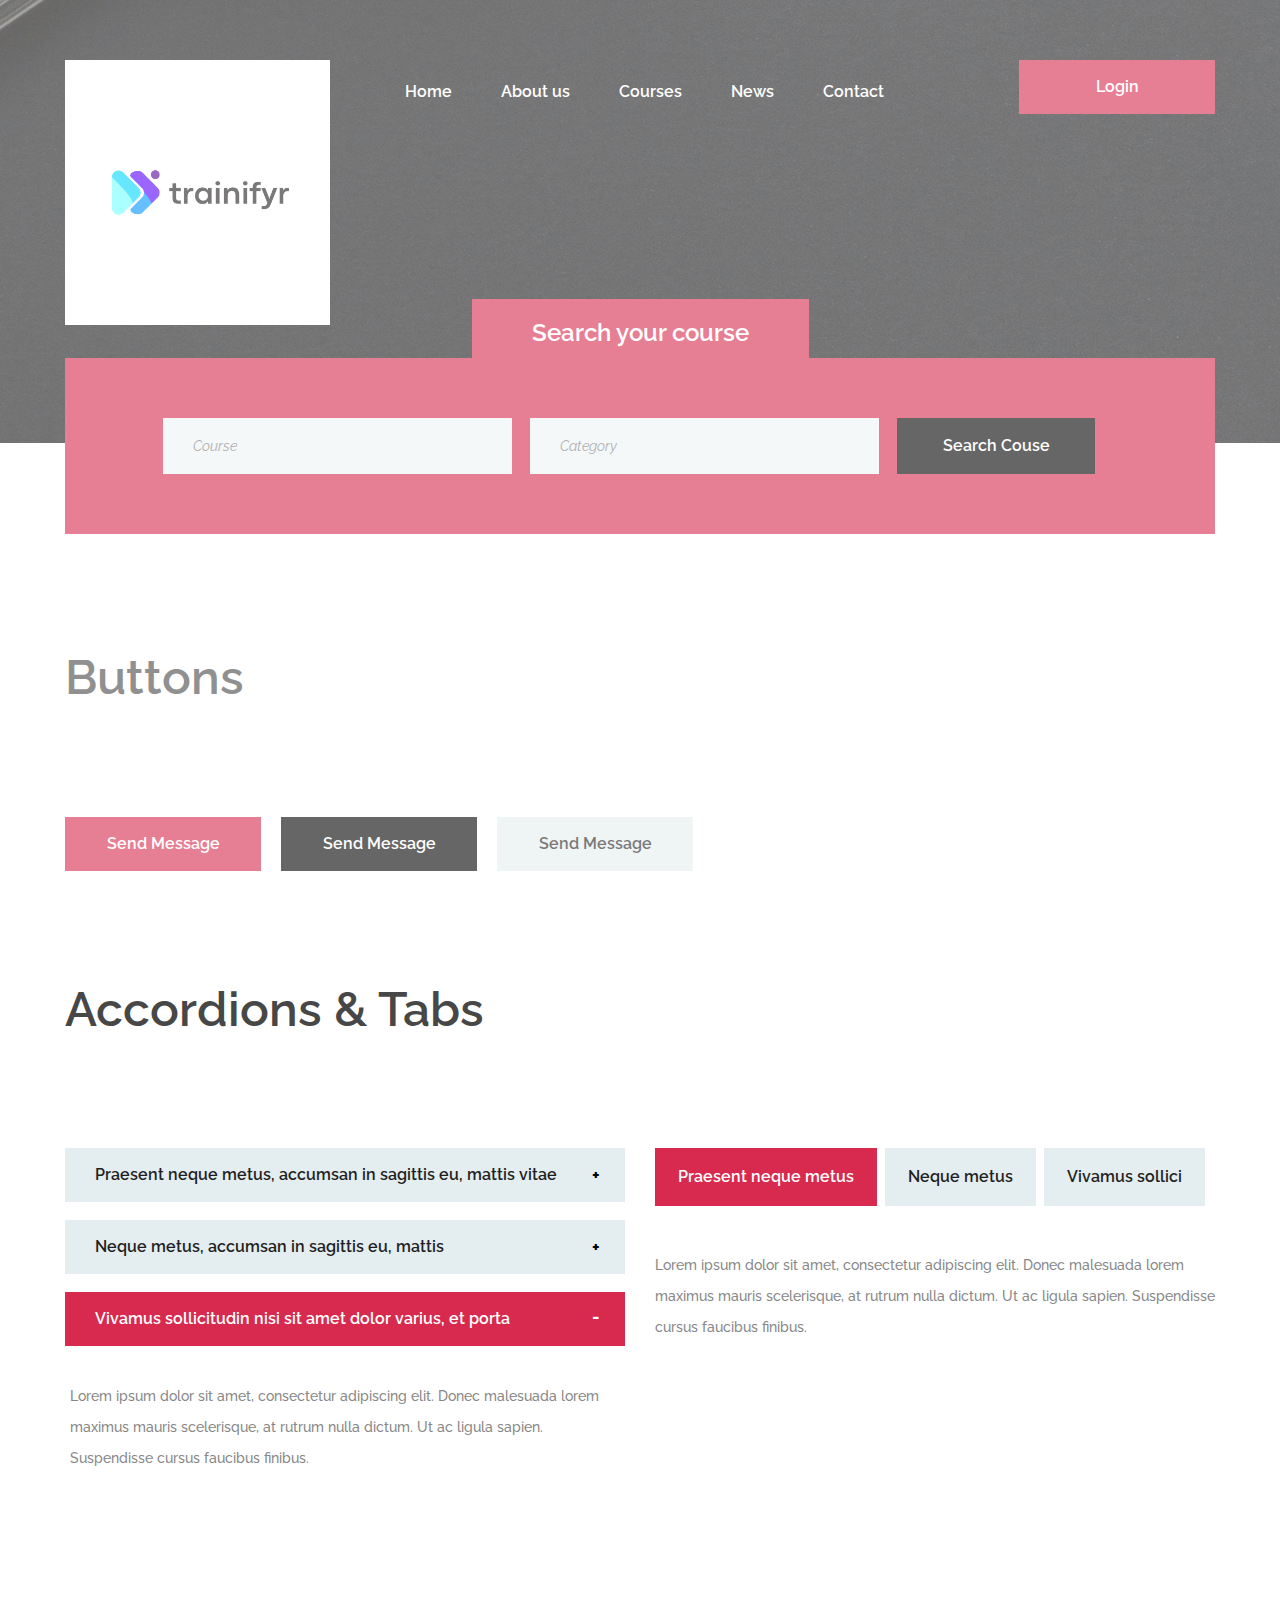
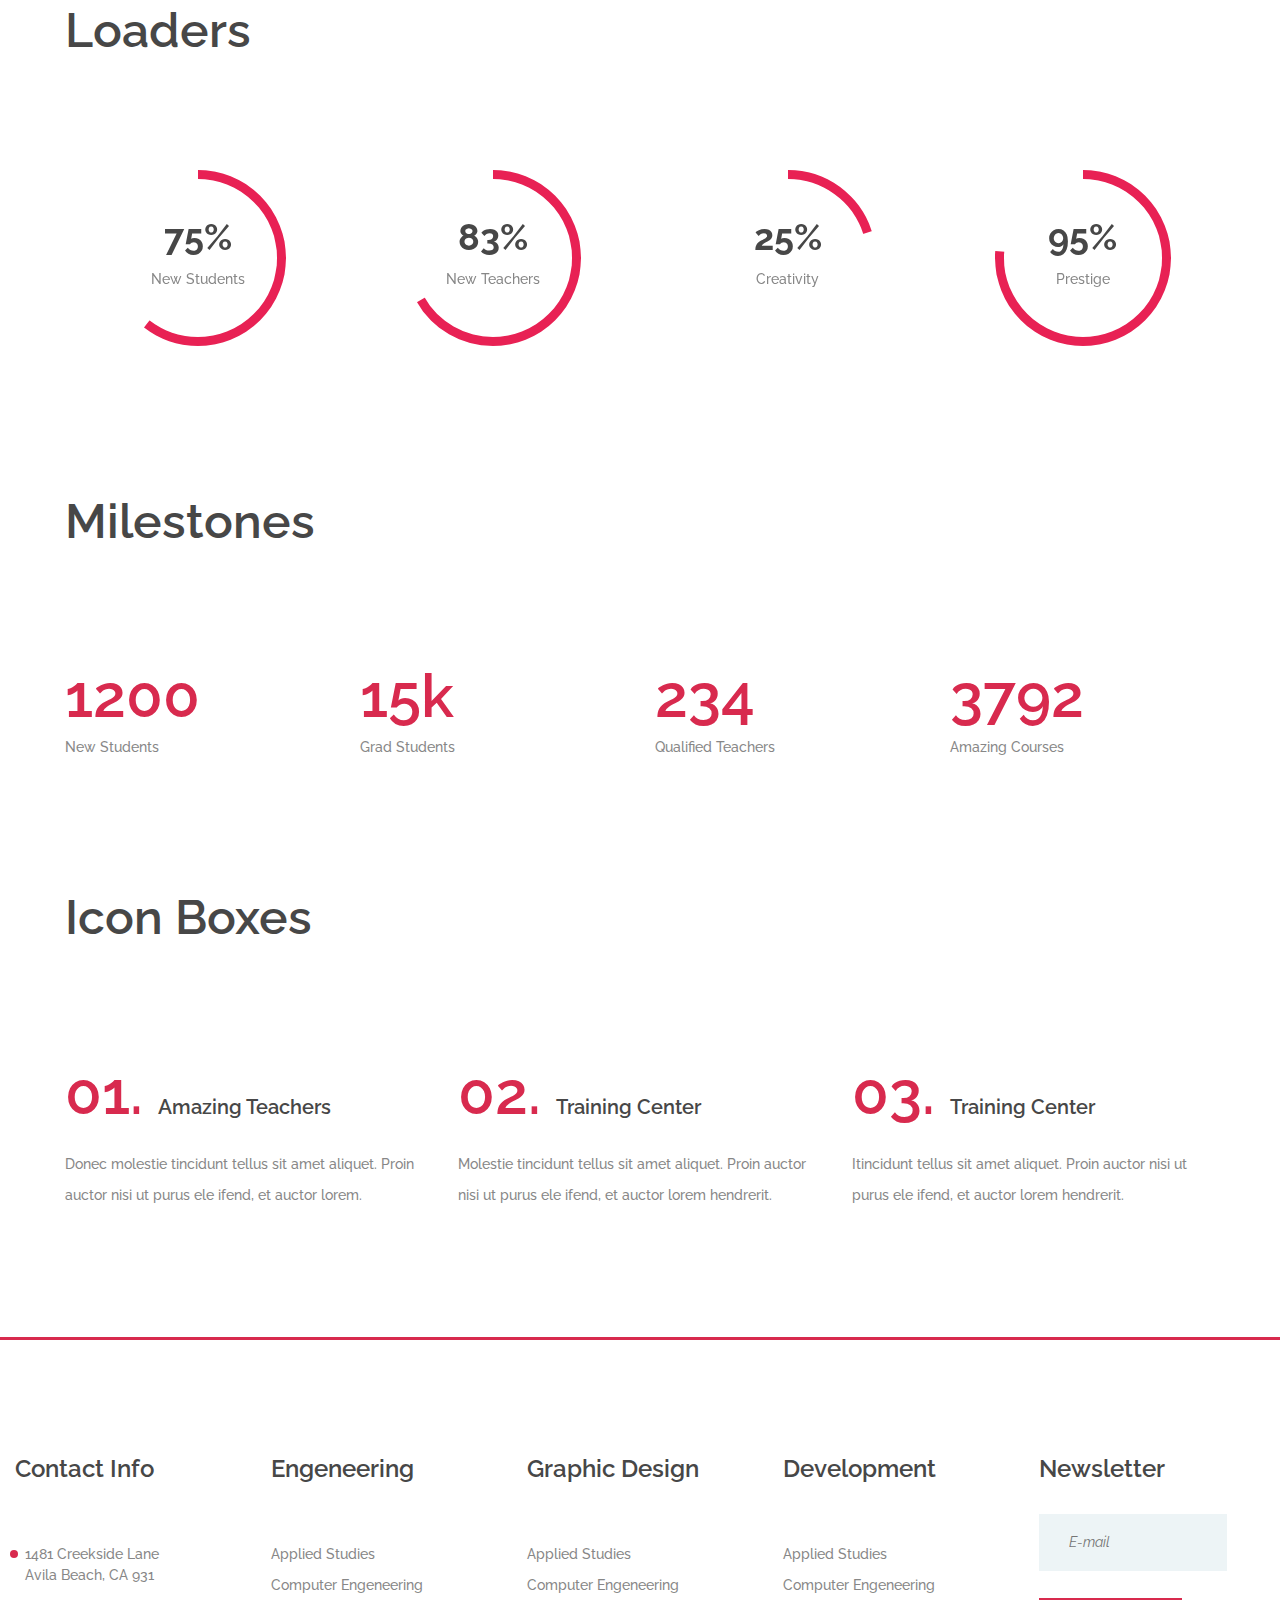
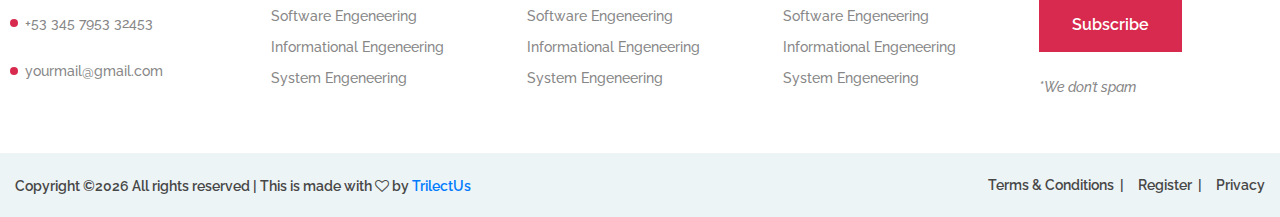
<file: elements.html>
<!DOCTYPE html>
<html lang="en">
<head>
	<title>Trainifyr - Education </title>
	<meta charset="UTF-8">
	<meta name="description" content="Trainifyr Education ">
	<meta name="keywords" content="Trainifyr, education, creative, html">
	<meta name="viewport" content="width=device-width, initial-scale=1.0">
	<!-- Favicon -->   
	<link href="img/favicon.ico" rel="shortcut icon"/>

	<!-- Google Fonts -->
	<link href="https://fonts.googleapis.com/css?family=Raleway:400,400i,500,500i,600,600i,700,700i,800,800i" rel="stylesheet">

	<!-- Stylesheets -->
	<link rel="stylesheet" href="css/bootstrap.min.css"/>
	<link rel="stylesheet" href="css/font-awesome.min.css"/>
	<link rel="stylesheet" href="css/owl.carousel.css"/>
	<link rel="stylesheet" href="css/style.css"/>


	<!--[if lt IE 9]>
	  <script src="https://oss.maxcdn.com/html5shiv/3.7.2/html5shiv.min.js"></script>
	  <script src="https://oss.maxcdn.com/respond/1.4.2/respond.min.js"></script>
	<![endif]-->

</head>
<body>
	<!-- Page Preloder -->
	<div id="preloder">
		<div class="loader"></div>
	</div>

	<!-- Header section -->
	<header class="header-section">
		<div class="container">
			<div class="row">
				<div class="col-lg-3 col-md-3">
					<div class="site-logo">
						<img src="img/logo.png" alt="">
					</div>
					<div class="nav-switch">
						<i class="fa fa-bars"></i>
					</div>
				</div>
				<div class="col-lg-9 col-md-9">
					<a href="" class="site-btn header-btn">Login</a>
					<nav class="main-menu">
						<ul>
							<li><a href="index.html">Home</a></li>
							<li><a href="#">About us</a></li>
							<li><a href="courses.html">Courses</a></li>
							<li><a href="blog.html">News</a></li>
							<li><a href="contact.html">Contact</a></li>
						</ul>
					</nav>
				</div>
			</div>
		</div>
	</header>
	<!-- Header section end -->


	<!-- Page info -->
	<div class="page-info-section set-bg" data-setbg="img/page-bg/5.jpg">
		<div class="container">
			<div class="site-breadcrumb">
				<a href="#">Home</a>
				<span>Elements</span>
			</div>
		</div>
	</div>
	<!-- Page info end -->


	<!-- search section -->
	<section class="search-section ss-other-page">
		<div class="container">
			<div class="search-warp">
				<div class="section-title text-white">
					<h2><span>Search your course</span></h2>
				</div>
				<div class="row">
					<div class="col-lg-10 offset-lg-1">
						<!-- search form -->
						<form class="course-search-form">
							<input type="text" placeholder="Course">
							<input type="text" class="last-m" placeholder="Category">
							<button class="site-btn btn-dark">Search Couse</button>
						</form>
					</div>
				</div>
			</div>
		</div>
	</section>
	<!-- search section end -->


	<!-- Page -->
	<section class="elements-page spad pb-0">
		<div class="container">
			<div class="element">
				<h2 class="e-title">Buttons</h2>
				<a href="#" class="site-btn mr-3 mb-3 mb-md-0">Send Message</a>
				<a href="#" class="site-btn btn-dark mr-3 mb-3 mb-md-0">Send Message</a>
				<a href="#" class="site-btn btn-fade">Send Message</a>
			</div>
			<!-- Element -->
			<div class="element">
				<h2 class="e-title">Accordions & Tabs</h2>
				<div class="row">
					<div class="col-lg-6 mb-4 mb-lg-0">
						<!-- Accordions -->
						<div id="accordion" class="accordion-area">
							<div class="panel">
								<div class="panel-header" id="headingOne">
									<button class="panel-link" data-toggle="collapse" data-target="#collapse1" aria-expanded="false" aria-controls="collapse1">Praesent neque metus, accumsan in sagittis eu, mattis vitae</button>
								</div>
								<div id="collapse1" class="collapse" aria-labelledby="headingOne" data-parent="#accordion">
									<div class="panel-body">
										<p>Lorem ipsum dolor sit amet, consectetur adipiscing elit. Donec malesuada lorem maximus mauris scelerisque, at rutrum nulla dictum. Ut ac ligula sapien. Suspendisse cursus faucibus finibus.</p>
									</div>
								</div>
							</div>
							<div class="panel">
								<div class="panel-header" id="headingTwo">
									<button class="panel-link" data-toggle="collapse" data-target="#collapse2" aria-expanded="false" aria-controls="collapse2">Neque metus, accumsan in sagittis eu, mattis</button>
								</div>
								<div id="collapse2" class="collapse" aria-labelledby="headingTwo" data-parent="#accordion">
									<div class="panel-body">
										<p>Lorem ipsum dolor sit amet, consectetur adipiscing elit. Donec malesuada lorem maximus mauris scelerisque, at rutrum nulla dictum. Ut ac ligula sapien. Suspendisse cursus faucibus finibus.</p>
									</div>
								</div>
							</div>
							<div class="panel">
								<div class="panel-header active" id="headingThree">
									<button class="panel-link active" data-toggle="collapse" data-target="#collapse3" aria-expanded="true" aria-controls="collapse3">Vivamus sollicitudin nisi sit amet dolor varius, et porta</button>
								</div>
								<div id="collapse3" class="collapse show" aria-labelledby="headingThree" data-parent="#accordion">
									<div class="panel-body">
										<p>Lorem ipsum dolor sit amet, consectetur adipiscing elit. Donec malesuada lorem maximus mauris scelerisque, at rutrum nulla dictum. Ut ac ligula sapien. Suspendisse cursus faucibus finibus.</p>
									</div>
								</div>
							</div>
						</div>
					</div>
					<div class="col-lg-6">
						<!-- Tabs -->
						<div class="tab-element">
							<ul class="nav nav-tabs" id="myTab" role="tablist">
								<li class="nav-item">
									<a class="nav-link active" id="1-tab" data-toggle="tab" href="#tab-1" role="tab" aria-controls="tab-1" aria-selected="true">Praesent neque metus</a>
								</li>
								<li class="nav-item">
									<a class="nav-link" id="2-tab" data-toggle="tab" href="#tab-2" role="tab" aria-controls="tab-2" aria-selected="false">Neque metus</a>
								</li>
								<li class="nav-item">
									<a class="nav-link" id="3-tab" data-toggle="tab" href="#tab-3" role="tab" aria-controls="tab-3" aria-selected="false">Vivamus sollici</a>
								</li>
							</ul>
							<div class="tab-content" id="myTabContent">
								<!-- single tab content -->
								<div class="tab-pane fade show active" id="tab-1" role="tabpanel" aria-labelledby="tab-1">
									<p>Lorem ipsum dolor sit amet, consectetur adipiscing elit. Donec malesuada lorem maximus mauris scelerisque, at rutrum nulla dictum. Ut ac ligula sapien. Suspendisse cursus faucibus finibus.</p>
								</div>
								<div class="tab-pane fade" id="tab-2" role="tabpanel" aria-labelledby="tab-2">
									<p>Lorem ipsum dolor sit amet, consectetur adipiscing elit. Donec malesuada lorem maximus mauris scelerisque, at rutrum nulla dictum. Ut ac ligula sapien. Suspendisse cursus faucibus finibus.</p>
								</div>
								<div class="tab-pane fade" id="tab-3" role="tabpanel" aria-labelledby="tab-3">
									<p>Lorem ipsum dolor sit amet, consectetur adipiscing elit. Donec malesuada lorem maximus mauris scelerisque, at rutrum nulla dictum. Ut ac ligula sapien. Suspendisse cursus faucibus finibus.</p>
								</div>
							</div>
						</div>
					</div>
				</div>
			</div>
			<!-- Element -->
			<div class="element">
				<h2 class="e-title">Loaders</h2>
				<div class="row">
					<div class="col-lg-3 col-sm-6 cp-item">
						<div class="circle-progress" data-cpid="id-1" data-cpvalue="75" data-cpcolor="#e82154" data-cptitle="New Students"></div>
					</div>
					<div class="col-lg-3 col-sm-6 cp-item">
						<div class="circle-progress" data-cpid="id-2" data-cpvalue="83" data-cpcolor="#e82154" data-cptitle="New Teachers"></div>
					</div>
					<div class="col-lg-3 col-sm-6 cp-item">
						<div class="circle-progress" data-cpid="id-3" data-cpvalue="25" data-cpcolor="#e82154" data-cptitle="Creativity"></div>
					</div>
					<div class="col-lg-3 col-sm-6 cp-item">
						<div class="circle-progress" data-cpid="id-4" data-cpvalue="95" data-cpcolor="#e82154" data-cptitle="Prestige"></div>
					</div>
				</div>
			</div>
			<!-- Element -->
			<div class="element">
				<h2 class="e-title">Milestones</h2>
				<div class="row">
					<div class="col-lg-3 col-sm-6 fact-item">
						<h2>1200</h2>
						<p>New Students</p>
					</div>
					<div class="col-lg-3 col-sm-6 fact-item">
						<h2>15k</h2>
						<p>Grad Students</p>
					</div>
					<div class="col-lg-3 col-sm-6 fact-item">
						<h2>234</h2>
						<p>Qualified Teachers</p>
					</div>
					<div class="col-lg-3 col-sm-6 fact-item">
						<h2>3792</h2>
						<p>Amazing Courses</p>
					</div>
				</div>
			</div>
			<!-- Element -->
			<div class="element">
				<h2 class="e-title">Icon Boxes</h2>
				<div class="row">
					<div class="col-lg-4 col-md-6 icon-box">
						<h5><span>01.</span>Amazing Teachers</h5>
						<p>Donec molestie tincidunt tellus sit amet aliquet. Proin auctor nisi ut purus ele ifend, et auctor lorem.</p>
					</div>
					<div class="col-lg-4 col-md-6 icon-box">
						<h5><span>02.</span>Training Center</h5>
						<p>Molestie tincidunt tellus sit amet aliquet. Proin auctor nisi ut purus ele ifend, et auctor lorem hendrerit. </p>
					</div>
					<div class="col-lg-4 col-md-6 icon-box">
						<h5><span>03.</span>Training Center</h5>
						<p>Itincidunt tellus sit amet aliquet. Proin auctor nisi ut purus ele ifend, et auctor lorem hendrerit. </p>
					</div>
				</div>
			</div>
		</div>
	</section>
	<!-- Page end -->


	<!-- footer section -->
	<footer class="footer-section spad pb-0">
		<div class="footer-top">
			<div class="footer-warp">
				<div class="row">
					<div class="widget-item">
						<h4>Contact Info</h4>
						<ul class="contact-list">
							<li>1481 Creekside Lane <br>Avila Beach, CA 931</li>
							<li>+53 345 7953 32453</li>
							<li>yourmail@gmail.com</li>
						</ul>
					</div>
					<div class="widget-item">
						<h4>Engeneering</h4>
						<ul>
							<li><a href="">Applied Studies</a></li>
							<li><a href="">Computer Engeneering</a></li>
							<li><a href="">Software Engeneering</a></li>
							<li><a href="">Informational Engeneering</a></li>
							<li><a href="">System Engeneering</a></li>
						</ul>
					</div>
					<div class="widget-item">
						<h4>Graphic Design</h4>
						<ul>
							<li><a href="">Applied Studies</a></li>
							<li><a href="">Computer Engeneering</a></li>
							<li><a href="">Software Engeneering</a></li>
							<li><a href="">Informational Engeneering</a></li>
							<li><a href="">System Engeneering</a></li>
						</ul>
					</div>
					<div class="widget-item">
						<h4>Development</h4>
						<ul>
							<li><a href="">Applied Studies</a></li>
							<li><a href="">Computer Engeneering</a></li>
							<li><a href="">Software Engeneering</a></li>
							<li><a href="">Informational Engeneering</a></li>
							<li><a href="">System Engeneering</a></li>
						</ul>
					</div>
					<div class="widget-item">
						<h4>Newsletter</h4>
						<form class="footer-newslatter">
							<input type="email" placeholder="E-mail">
							<button class="site-btn">Subscribe</button>
							<p>*We don’t spam</p>
						</form>
					</div>
				</div>
			</div>
		</div>
		<div class="footer-bottom">
			<div class="footer-warp">
				<ul class="footer-menu">
					<li><a href="#">Terms & Conditions</a></li>
					<li><a href="#">Register</a></li>
					<li><a href="#">Privacy</a></li>
				</ul>
				<div class="copyright"><!-- Link back to TrilectUs can't be removed.  is licensed under CC BY 3.0. -->
Copyright &copy;<script>document.write(new Date().getFullYear());</script> All rights reserved | This  is made with <i class="fa fa-heart-o" aria-hidden="true"></i> by <a href="https://TrilectUs.com" target="_blank">TrilectUs</a>
<!-- Link back to TrilectUs can't be removed.  is licensed under CC BY 3.0. --></div>
			</div>
		</div>
	</footer> 
	<!-- footer section end -->


	<!--====== Javascripts & Jquery ======-->
	<script src="js/jquery-3.2.1.min.js"></script>
	<script src="js/bootstrap.min.js"></script>
	<script src="js/mixitup.min.js"></script>
	<script src="js/circle-progress.min.js"></script>
	<script src="js/owl.carousel.min.js"></script>
	<script src="js/main.js"></script>
</body>
</html>
</file>
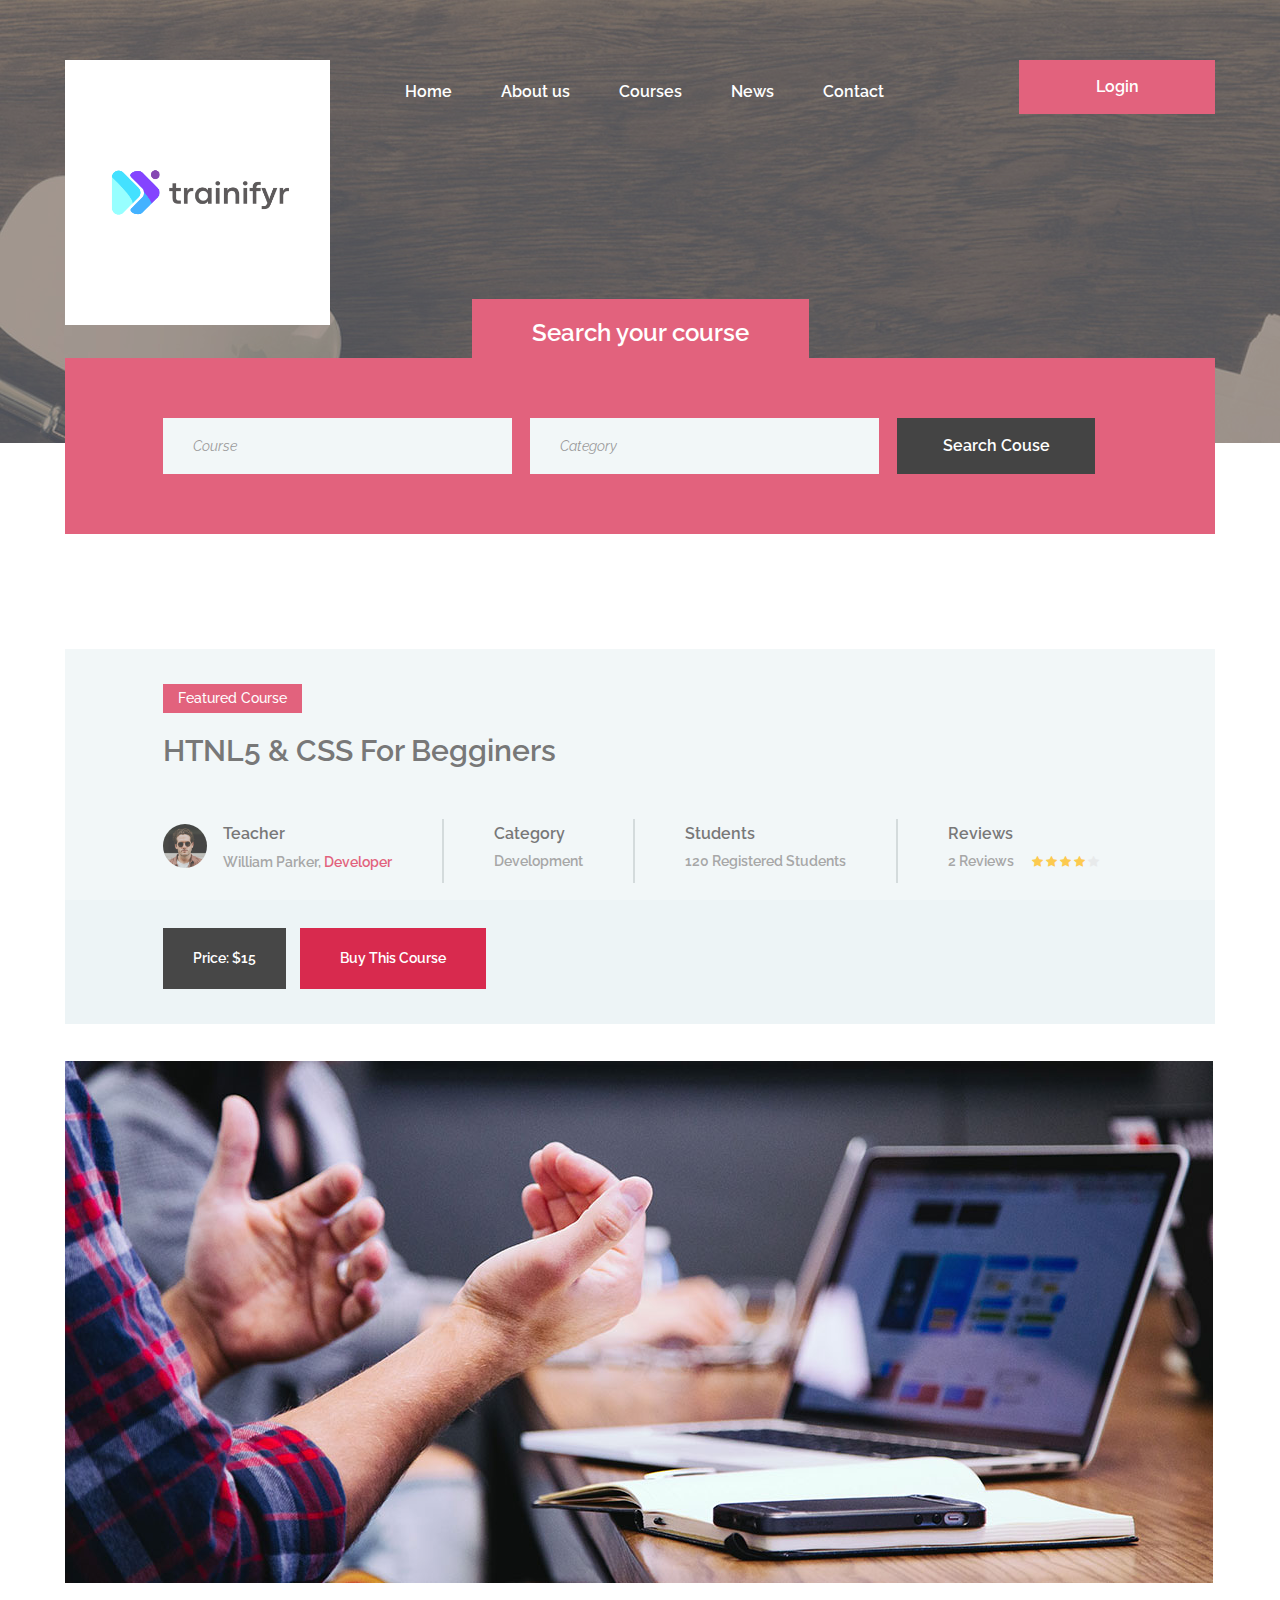
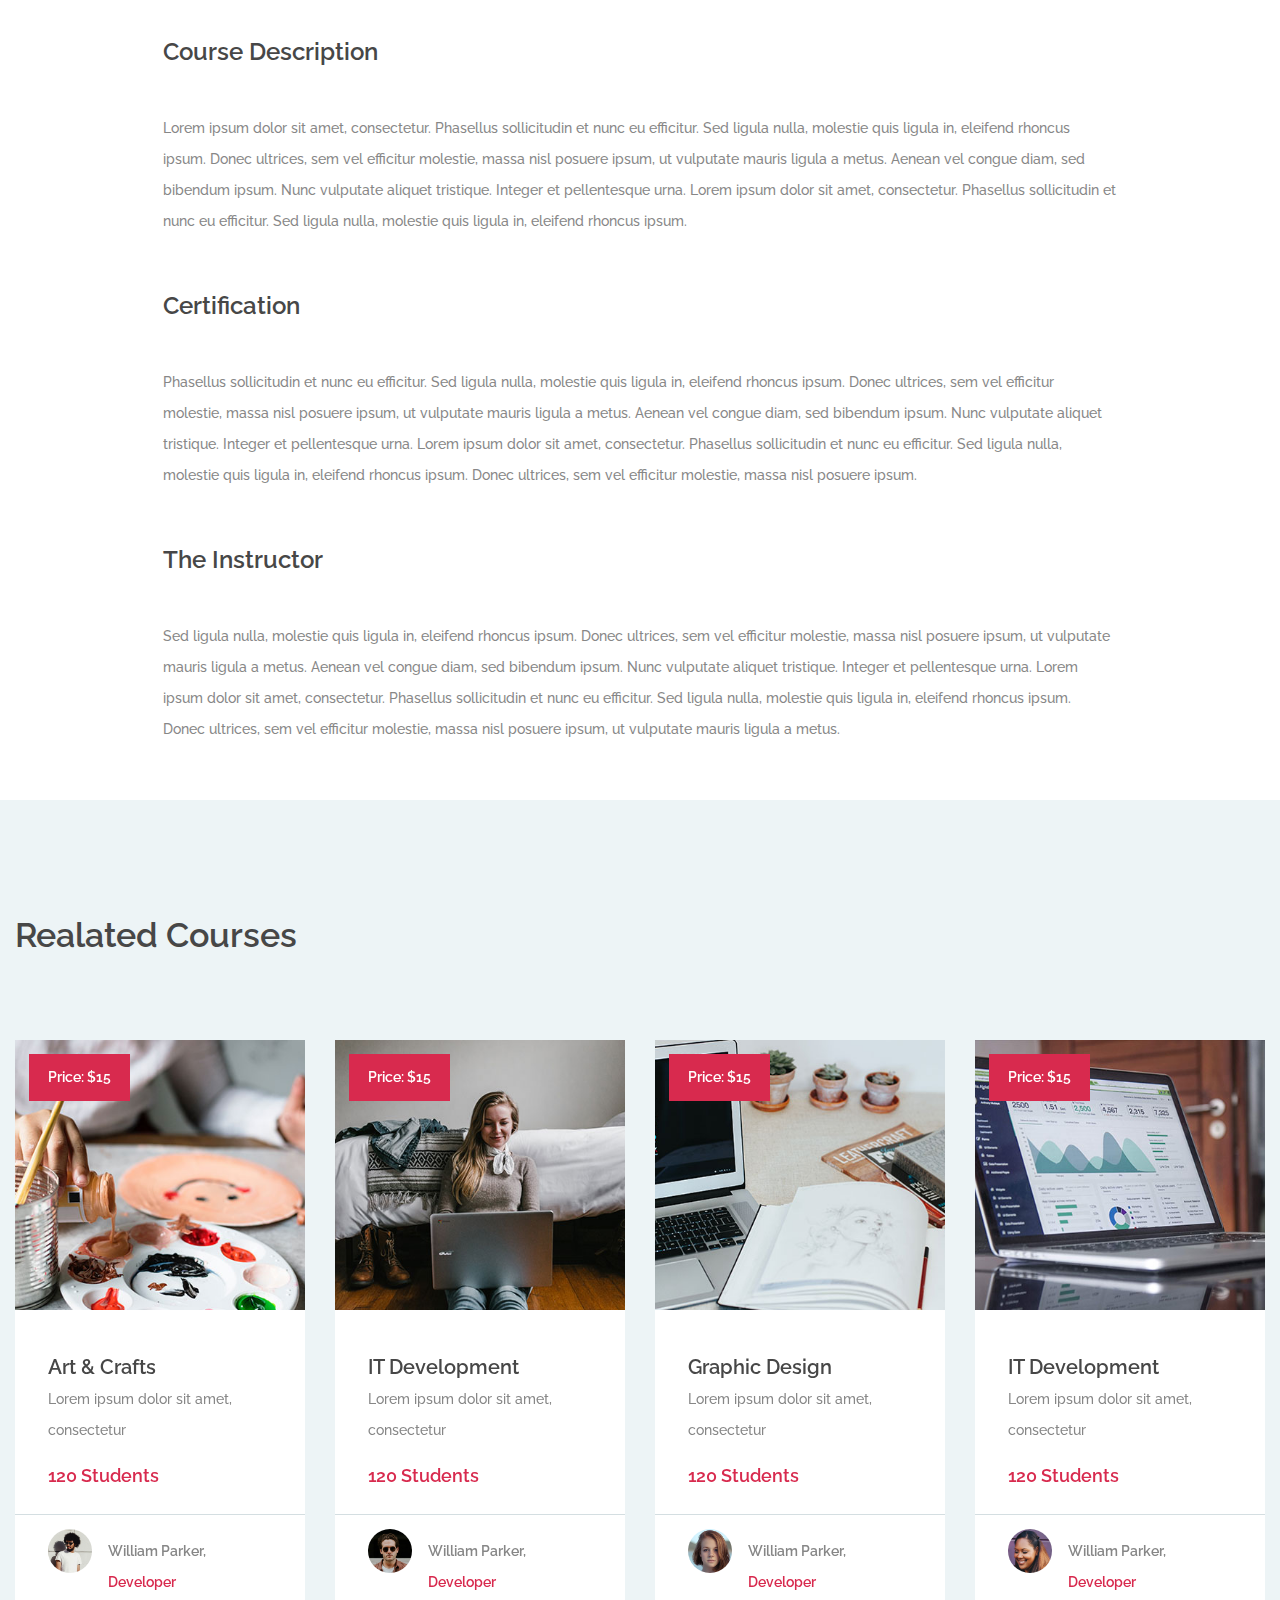
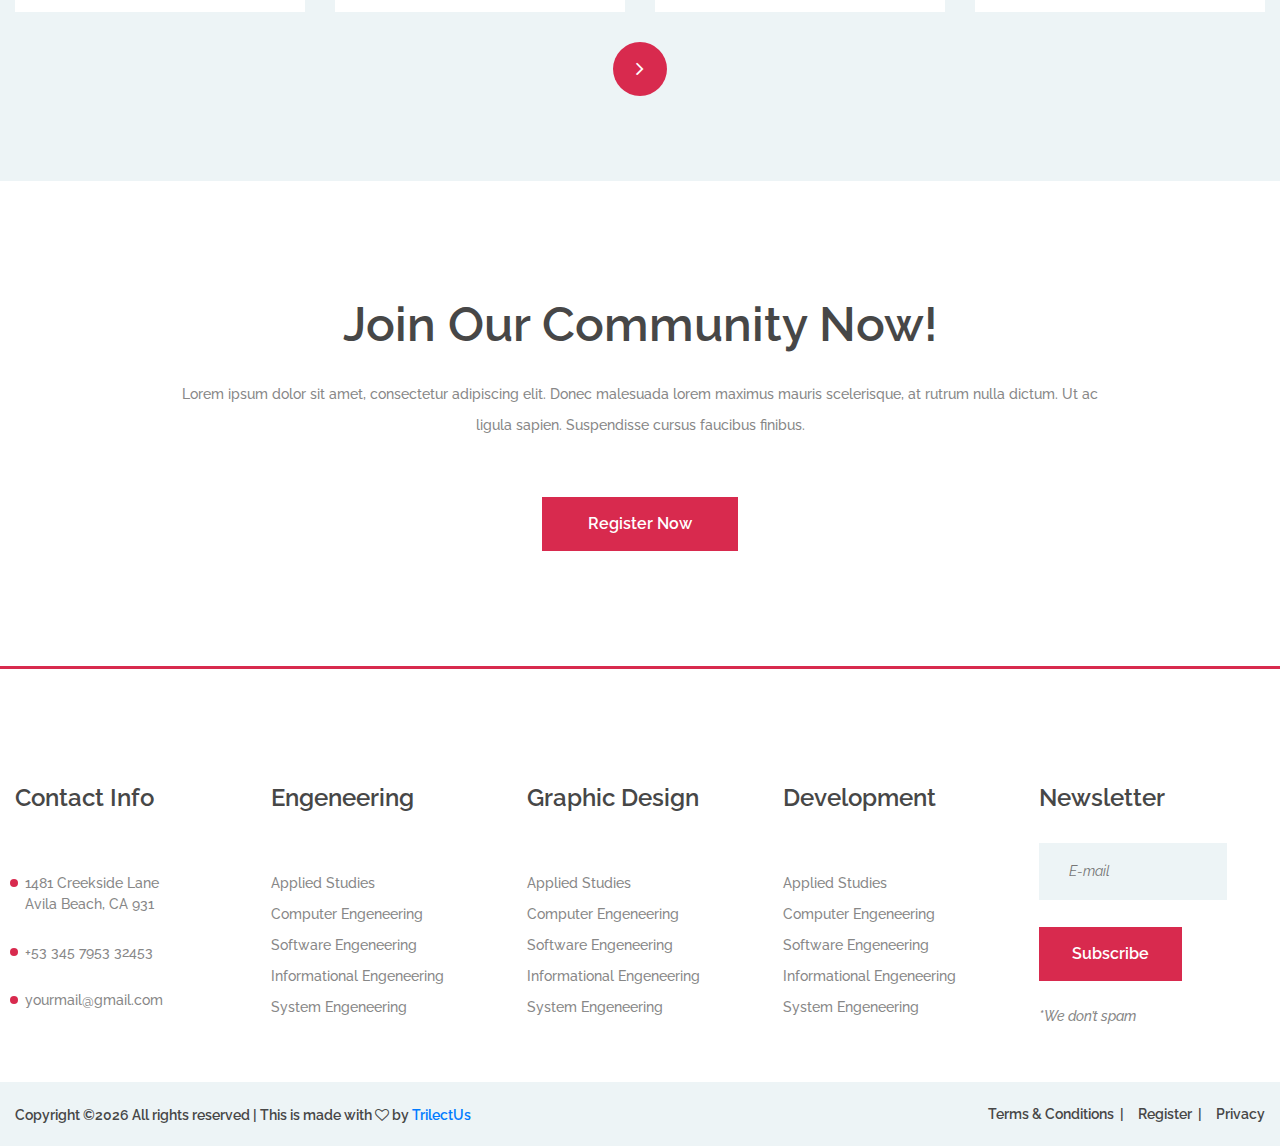
<file: single-course.html>
<!DOCTYPE html>
<html lang="en">
<head>
	<title>Trainifyr - Education </title>
	<meta charset="UTF-8">
	<meta name="description" content="Trainifyr Education ">
	<meta name="keywords" content="Trainifyr, education, creative, html">
	<meta name="viewport" content="width=device-width, initial-scale=1.0">
	<!-- Favicon -->   
	<link href="img/favicon.ico" rel="shortcut icon"/>

	<!-- Google Fonts -->
	<link href="https://fonts.googleapis.com/css?family=Raleway:400,400i,500,500i,600,600i,700,700i,800,800i" rel="stylesheet">

	<!-- Stylesheets -->
	<link rel="stylesheet" href="css/bootstrap.min.css"/>
	<link rel="stylesheet" href="css/font-awesome.min.css"/>
	<link rel="stylesheet" href="css/owl.carousel.css"/>
	<link rel="stylesheet" href="css/style.css"/>


	<!--[if lt IE 9]>
	  <script src="https://oss.maxcdn.com/html5shiv/3.7.2/html5shiv.min.js"></script>
	  <script src="https://oss.maxcdn.com/respond/1.4.2/respond.min.js"></script>
	<![endif]-->

</head>
<body>
	<!-- Page Preloder -->
	<div id="preloder">
		<div class="loader"></div>
	</div>

	<!-- Header section -->
	<header class="header-section">
		<div class="container">
			<div class="row">
				<div class="col-lg-3 col-md-3">
					<div class="site-logo">
						<img src="img/logo.png" alt="">
					</div>
					<div class="nav-switch">
						<i class="fa fa-bars"></i>
					</div>
				</div>
				<div class="col-lg-9 col-md-9">
					<a href="" class="site-btn header-btn">Login</a>
					<nav class="main-menu">
						<ul>
							<li><a href="index.html">Home</a></li>
							<li><a href="#">About us</a></li>
							<li><a href="courses.html">Courses</a></li>
							<li><a href="blog.html">News</a></li>
							<li><a href="contact.html">Contact</a></li>
						</ul>
					</nav>
				</div>
			</div>
		</div>
	</header>
	<!-- Header section end -->


	<!-- Page info -->
	<div class="page-info-section set-bg" data-setbg="img/page-bg/2.jpg">
		<div class="container">
			<div class="site-breadcrumb">
				<a href="#">Home</a>
				<span>Courses</span>
			</div>
		</div>
	</div>
	<!-- Page info end -->


	<!-- search section -->
	<section class="search-section ss-other-page">
		<div class="container">
			<div class="search-warp">
				<div class="section-title text-white">
					<h2><span>Search your course</span></h2>
				</div>
				<div class="row">
					<div class="col-lg-10 offset-lg-1">
						<!-- search form -->
						<form class="course-search-form">
							<input type="text" placeholder="Course">
							<input type="text" class="last-m" placeholder="Category">
							<button class="site-btn btn-dark">Search Couse</button>
						</form>
					</div>
				</div>
			</div>
		</div>
	</section>
	<!-- search section end -->


	<!-- single course section -->
	<section class="single-course spad pb-0">
		<div class="container">
			<div class="course-meta-area">
				<div class="row">
					<div class="col-lg-10 offset-lg-1">
						<div class="course-note">Featured Course</div>
						<h3>HTNL5 & CSS For Begginers</h3>
						<div class="course-metas">
							<div class="course-meta">
								<div class="course-author">
									<div class="ca-pic set-bg" data-setbg="img/authors/2.jpg"></div>
									<h6>Teacher</h6>
									<p>William Parker, <span>Developer</span></p>
								</div>
							</div>
							<div class="course-meta">
								<div class="cm-info">
									<h6>Category</h6>
									<p>Development</p>
								</div>
							</div>
							<div class="course-meta">
								<div class="cm-info">
									<h6>Students</h6>
									<p>120 Registered Students</p>
								</div>
							</div>
							<div class="course-meta">
								<div class="cm-info">
									<h6>Reviews</h6>
									<p>2 Reviews <span class="rating">
										<i class="fa fa-star"></i>
										<i class="fa fa-star"></i>
										<i class="fa fa-star"></i>
										<i class="fa fa-star"></i>
										<i class="fa fa-star is-fade"></i>
									</span></p>
								</div>
							</div>
						</div>
						<a href="#" class="site-btn price-btn">Price: $15</a>
						<a href="#" class="site-btn buy-btn">Buy This Course</a>
					</div>
				</div>
			</div>
			<img src="img/courses/single.jpg" alt="" class="course-preview">
			<div class="row">
				<div class="col-lg-10 offset-lg-1 course-list">
					<div class="cl-item">
						<h4>Course Description</h4>
						<p>Lorem ipsum dolor sit amet, consectetur. Phasellus sollicitudin et nunc eu efficitur. Sed ligula nulla, molestie quis ligula in, eleifend rhoncus ipsum. Donec ultrices, sem vel efficitur molestie, massa nisl posuere ipsum, ut vulputate mauris ligula a metus. Aenean vel congue diam, sed bibendum ipsum. Nunc vulputate aliquet tristique. Integer et pellentesque urna. Lorem ipsum dolor sit amet, consectetur. Phasellus sollicitudin et nunc eu efficitur. Sed ligula nulla, molestie quis ligula in, eleifend rhoncus ipsum. </p>
					</div>
					<div class="cl-item">
						<h4>Certification</h4>
						<p>Phasellus sollicitudin et nunc eu efficitur. Sed ligula nulla, molestie quis ligula in, eleifend rhoncus ipsum. Donec ultrices, sem vel efficitur molestie, massa nisl posuere ipsum, ut vulputate mauris ligula a metus. Aenean vel congue diam, sed bibendum ipsum. Nunc vulputate aliquet tristique. Integer et pellentesque urna. Lorem ipsum dolor sit amet, consectetur. Phasellus sollicitudin et nunc eu efficitur. Sed ligula nulla, molestie quis ligula in, eleifend rhoncus ipsum. Donec ultrices, sem vel efficitur molestie, massa nisl posuere ipsum.</p>
					</div>
					<div class="cl-item">
						<h4>The Instructor</h4>
						<p>Sed ligula nulla, molestie quis ligula in, eleifend rhoncus ipsum. Donec ultrices, sem vel efficitur molestie, massa nisl posuere ipsum, ut vulputate mauris ligula a metus. Aenean vel congue diam, sed bibendum ipsum. Nunc vulputate aliquet tristique. Integer et pellentesque urna. Lorem ipsum dolor sit amet, consectetur. Phasellus sollicitudin et nunc eu efficitur. Sed ligula nulla, molestie quis ligula in, eleifend rhoncus ipsum. Donec ultrices, sem vel efficitur molestie, massa nisl posuere ipsum, ut vulputate mauris ligula a metus. </p>
					</div>
				</div>
			</div>
		</div>
	</section>
	<!-- single course section end -->


	<!-- Page -->
	<section class="realated-courses spad">
		<div class="course-warp">
			<h2 class="rc-title">Realated Courses</h2>
			<div class="rc-slider owl-carousel">
				<!-- course -->
				<div class="course-item">
					<div class="course-thumb set-bg" data-setbg="img/courses/1.jpg">
						<div class="price">Price: $15</div>
					</div>
					<div class="course-info">
						<div class="course-text">
							<h5>Art & Crafts</h5>
							<p>Lorem ipsum dolor sit amet, consectetur</p>
							<div class="students">120 Students</div>
						</div>
						<div class="course-author">
							<div class="ca-pic set-bg" data-setbg="img/authors/1.jpg"></div>
							<p>William Parker, <span>Developer</span></p>
						</div>
					</div>
				</div>
				<!-- course -->
				<div class="course-item">
					<div class="course-thumb set-bg" data-setbg="img/courses/2.jpg">
						<div class="price">Price: $15</div>
					</div>
					<div class="course-info">
						<div class="course-text">
							<h5>IT Development</h5>
							<p>Lorem ipsum dolor sit amet, consectetur</p>
							<div class="students">120 Students</div>
						</div>
						<div class="course-author">
							<div class="ca-pic set-bg" data-setbg="img/authors/2.jpg"></div>
							<p>William Parker, <span>Developer</span></p>
						</div>
					</div>
				</div>
				<!-- course -->
				<div class="course-item">
					<div class="course-thumb set-bg" data-setbg="img/courses/3.jpg">
						<div class="price">Price: $15</div>
					</div>
					<div class="course-info">
						<div class="course-text">
							<h5>Graphic Design</h5>
							<p>Lorem ipsum dolor sit amet, consectetur</p>
							<div class="students">120 Students</div>
						</div>
						<div class="course-author">
							<div class="ca-pic set-bg" data-setbg="img/authors/3.jpg"></div>
							<p>William Parker, <span>Developer</span></p>
						</div>
					</div>
				</div>
				<!-- course -->
				<div class="course-item">
					<div class="course-thumb set-bg" data-setbg="img/courses/4.jpg">
						<div class="price">Price: $15</div>
					</div>
					<div class="course-info">
						<div class="course-text">
							<h5>IT Development</h5>
							<p>Lorem ipsum dolor sit amet, consectetur</p>
							<div class="students">120 Students</div>
						</div>
						<div class="course-author">
							<div class="ca-pic set-bg" data-setbg="img/authors/4.jpg"></div>
							<p>William Parker, <span>Developer</span></p>
						</div>
					</div>
				</div>
				<!-- course -->
				<div class="course-item">
					<div class="course-thumb set-bg" data-setbg="img/courses/5.jpg">
						<div class="price">Price: $15</div>
					</div>
					<div class="course-info">
						<div class="course-text">
							<h5>IT Development</h5>
							<p>Lorem ipsum dolor sit amet, consectetur</p>
							<div class="students">120 Students</div>
						</div>
						<div class="course-author">
							<div class="ca-pic set-bg" data-setbg="img/authors/5.jpg"></div>
							<p>William Parker, <span>Developer</span></p>
						</div>
					</div>
				</div>
				<!-- course -->
			</div>
		</div>
	</section>
	<!-- Page end -->


	<!-- banner section -->
	<section class="banner-section spad">
		<div class="container">
			<div class="section-title mb-0 pb-2">
				<h2>Join Our Community Now!</h2>
				<p>Lorem ipsum dolor sit amet, consectetur adipiscing elit. Donec malesuada lorem maximus mauris scelerisque, at rutrum nulla dictum. Ut ac ligula sapien. Suspendisse cursus faucibus finibus.</p>
			</div>
			<div class="text-center pt-5">
				<a href="#" class="site-btn">Register Now</a>
			</div>
		</div>
	</section>
	<!-- banner section end -->


	<!-- footer section -->
	<footer class="footer-section spad pb-0">
		<div class="footer-top">
			<div class="footer-warp">
				<div class="row">
					<div class="widget-item">
						<h4>Contact Info</h4>
						<ul class="contact-list">
							<li>1481 Creekside Lane <br>Avila Beach, CA 931</li>
							<li>+53 345 7953 32453</li>
							<li>yourmail@gmail.com</li>
						</ul>
					</div>
					<div class="widget-item">
						<h4>Engeneering</h4>
						<ul>
							<li><a href="">Applied Studies</a></li>
							<li><a href="">Computer Engeneering</a></li>
							<li><a href="">Software Engeneering</a></li>
							<li><a href="">Informational Engeneering</a></li>
							<li><a href="">System Engeneering</a></li>
						</ul>
					</div>
					<div class="widget-item">
						<h4>Graphic Design</h4>
						<ul>
							<li><a href="">Applied Studies</a></li>
							<li><a href="">Computer Engeneering</a></li>
							<li><a href="">Software Engeneering</a></li>
							<li><a href="">Informational Engeneering</a></li>
							<li><a href="">System Engeneering</a></li>
						</ul>
					</div>
					<div class="widget-item">
						<h4>Development</h4>
						<ul>
							<li><a href="">Applied Studies</a></li>
							<li><a href="">Computer Engeneering</a></li>
							<li><a href="">Software Engeneering</a></li>
							<li><a href="">Informational Engeneering</a></li>
							<li><a href="">System Engeneering</a></li>
						</ul>
					</div>
					<div class="widget-item">
						<h4>Newsletter</h4>
						<form class="footer-newslatter">
							<input type="email" placeholder="E-mail">
							<button class="site-btn">Subscribe</button>
							<p>*We don’t spam</p>
						</form>
					</div>
				</div>
			</div>
		</div>
		<div class="footer-bottom">
			<div class="footer-warp">
				<ul class="footer-menu">
					<li><a href="#">Terms & Conditions</a></li>
					<li><a href="#">Register</a></li>
					<li><a href="#">Privacy</a></li>
				</ul>
				<div class="copyright"><!-- Link back to TrilectUs can't be removed.  is licensed under CC BY 3.0. -->
Copyright &copy;<script>document.write(new Date().getFullYear());</script> All rights reserved | This  is made with <i class="fa fa-heart-o" aria-hidden="true"></i> by <a href="https://TrilectUs.com" target="_blank">TrilectUs</a>
<!-- Link back to TrilectUs can't be removed.  is licensed under CC BY 3.0. --></div>
			</div>
		</div>
	</footer> 
	<!-- footer section end -->


	<!--====== Javascripts & Jquery ======-->
	<script src="js/jquery-3.2.1.min.js"></script>
	<script src="js/bootstrap.min.js"></script>
	<script src="js/mixitup.min.js"></script>
	<script src="js/circle-progress.min.js"></script>
	<script src="js/owl.carousel.min.js"></script>
	<script src="js/main.js"></script>
</body>
</html>
</file>
<file: css/style.css>
/* =================================
------------------------------------
  Trainifyr - Education 
  Version: 1.0
 ------------------------------------ 
 ====================================*/

/*----------------------------------------*/
/*  default CSS
/*----------------------------------------*/

html,
body {
	height: 100%;
	font-family: 'Raleway', sans-serif;
	-webkit-font-smoothing: antialiased;
	font-smoothing: antialiased;
}

h1,
h2,
h3,
h4,
h5,
h6 {
	margin: 0;
	font-weight: 600;
	color: #474747;
}

h1 {
	font-size: 70px;
}

h2 {
	font-size: 36px;
}

h3 {
	font-size: 30px;
}

h4 {
	font-size: 24px;
}

h5 {
	font-size: 20px;
}

h6 {
	font-size: 16px;
}

p {
	font-size: 14.1px;
	color: #878787;
	line-height: 2.2;
	font-weight: 500;
}

img {
	max-width: 100%;
}

input:focus,
select:focus,
button:focus,
textarea:focus {
	outline: none;
}

::-webkit-input-placeholder {
	font-style: italic;
}

::-ms-input-placeholder {
	font-style: italic;
}

:-ms-input-placeholder {
	font-style: italic;
}

::placeholder {
	font-style: italic;
}

a:hover {
	color: #d82a4e;
}

a:hover,
a:focus {
	text-decoration: none;
	outline: none;
}

ul,
ol {
	padding: 0;
	margin: 0;
}

/*---------------------
  Helper CSS
-----------------------*/

.section-title {
	text-align: center;
	padding: 0 110px;
	margin-bottom: 110px;
}

.section-title h2 {
	font-size: 48px;
	font-weight: 600;
	margin-bottom: 25px;
}

.section-title p {
	margin-bottom: 0;
	font-weight: 500;
}

.set-bg {
	background-repeat: no-repeat;
	background-size: cover;
	background-position: top center;
}

.spad {
	padding-top: 115px;
	padding-bottom: 115px;
}

.text-white h1,
.text-white h2,
.text-white h3,
.text-white h4,
.text-white h5,
.text-white h6,
.text-white p,
.text-white span,
.text-white li,
.text-white a {
	color: #fff;
}

.rating i {
	color: #fbb710;
}

.rating .is-fade {
	color: #e0e3e4;
}

/*---------------------
  Commom elements
-----------------------*/

/* buttons */

.site-btn {
	display: inline-block;
	min-width: 196px;
	text-align: center;
	border: none;
	padding: 15px 10px;
	font-weight: 600;
	font-size: 16px;
	position: relative;
	color: #fff;
	cursor: pointer;
	background: #d82a4e;
}

.site-btn:hover {
	color: #fff;
}

.site-btn.btn-dark {
	background: #000;
}

.site-btn.btn-fade {
	background: #e4edef;
	color: #1f1f1f;
}

/* Preloder */

#preloder {
	position: fixed;
	width: 100%;
	height: 100%;
	top: 0;
	left: 0;
	z-index: 999999;
	background: #fff;
}

.loader {
	width: 40px;
	height: 40px;
	position: absolute;
	top: 50%;
	left: 50%;
	margin-top: -13px;
	margin-left: -13px;
	border-radius: 60px;
	animation: loader 0.8s linear infinite;
	-webkit-animation: loader 0.8s linear infinite;
}

@keyframes loader {
	0% {
		-webkit-transform: rotate(0deg);
		transform: rotate(0deg);
		border: 4px solid #f44336;
		border-left-color: transparent;
	}
	50% {
		-webkit-transform: rotate(180deg);
		transform: rotate(180deg);
		border: 4px solid #673ab7;
		border-left-color: transparent;
	}
	100% {
		-webkit-transform: rotate(360deg);
		transform: rotate(360deg);
		border: 4px solid #f44336;
		border-left-color: transparent;
	}
}

@-webkit-keyframes loader {
	0% {
		-webkit-transform: rotate(0deg);
		border: 4px solid #f44336;
		border-left-color: transparent;
	}
	50% {
		-webkit-transform: rotate(180deg);
		border: 4px solid #673ab7;
		border-left-color: transparent;
	}
	100% {
		-webkit-transform: rotate(360deg);
		border: 4px solid #f44336;
		border-left-color: transparent;
	}
}

/*------------------
  Header section
---------------------*/

.header-section {
	position: absolute;
	width: 100%;
	top: 0;
	left: 0;
	padding-top: 60px;
}

.site-logo {
	display: inline-block;
}

.main-menu ul {
	list-style: none;
}

.main-menu ul li {
	display: inline;
}

.main-menu ul li a {
	display: inline-block;
	font-size: 16px;
	color: #fff;
	margin-left: 45px;
	font-weight: 600;
	padding: 20px 0 5px;
}

.main-menu ul li a:hover {
	color: #d82a4e;
}

.header-btn {
	float: right;
	margin-right: 0;
}

.nav-switch {
	display: none;
}

/*------------------
  Hero Section
---------------------*/

.hero-section {
	height: 948px;
}

.hero-text {
	text-align: center;
	padding-top: 340px;
	margin-bottom: 105px;
}

.hero-text h2 {
	font-size: 60px;
	font-weight: 500;
	margin-bottom: 20px;
}

.intro-newslatter input[type=text],
.intro-newslatter input[type=email] {
	height: 53px;
	width: 36.4%;
	padding: 0 30px;
	margin-right: 22px;
	float: left;
	border: none;
	font-size: 14px;
}

.intro-newslatter .site-btn {
	min-width: 214px;
}

/*------------------
  Categories section
---------------------*/

.categories-section .container {
	margin-bottom: -34px;
}

.categorie-item {
	margin-bottom: 34px;
	background: #edf4f6;
	-webkit-transition: all 0.4s;
	-o-transition: all 0.4s;
	transition: all 0.4s;
}

.categorie-item .ci-thumb {
	background-size: cover;
	height: 148px;
	-webkit-transition: all 0.2s;
	-o-transition: all 0.2s;
	transition: all 0.2s;
}

.categorie-item .ci-text {
	padding: 40px 35px;
}

.categorie-item .ci-text h5 {
	margin-bottom: 5px;
}

.categorie-item .ci-text span {
	font-size: 18px;
	font-weight: 600;
	color: #d82a4e;
}

.categorie-item:hover {
	background: #d82a4e;
}

.categorie-item:hover .ci-text h5,
.categorie-item:hover .ci-text p,
.categorie-item:hover .ci-text span {
	color: #fff;
}

/*------------------
  Search section
---------------------*/

.search-warp {
	background: #d82a4e;
	padding-top: 60px;
	padding-bottom: 50px;
}

.search-warp .section-title {
	margin-bottom: 30px;
}

.course-search-form {
	background: #fff;
	padding: 44px 38px;
}

.course-search-form input[type=text],
.course-search-form input[type=email] {
	height: 56px;
	width: 36.6%;
	padding: 0 30px;
	margin-right: 18px;
	float: left;
	border: none;
	font-size: 14px;
	background: #edf4f6;
}

.course-search-form input[type=text]:focus,
.course-search-form input[type=email]:focus {
	border-bottom: 2px solid #d82a4e;
}

.course-search-form .site-btn {
	min-width: 198px;
	padding: 16px 10px;
}

.search-section.ss-other-page {
	margin-top: -85px;
}

.search-section.ss-other-page .search-warp {
	position: relative;
	padding: 60px 0;
}

.search-section.ss-other-page .section-title {
	margin-bottom: 0;
}

.search-section.ss-other-page .section-title h2 {
	position: absolute;
	width: 100%;
	left: 0;
	bottom: 100%;
	font-size: 24px;
	margin-bottom: 0;
	text-align: center;
}

.search-section.ss-other-page .section-title h2 span {
	display: inline-block;
	background: #d82a4e;
	padding: 20px 60px 10px;
}

.search-section.ss-other-page .course-search-form {
	background-color: transparent;
	padding: 0;
}

.search-section.ss-other-page .course-search-form input[type=text]:focus,
.search-section.ss-other-page .course-search-form input[type=email]:focus {
	border-bottom: none;
}

/*------------------
  Course section
---------------------*/

.course-warp {
	max-width: 1559px;
	padding: 0 15px;
	margin: 0 auto -30px;
}

.course-item {
	margin-bottom: 30px;
}

.course-item .course-thumb {
	height: 270px;
}

.course-item .course-thumb .price {
	font-size: 14px;
	color: #fff;
	font-weight: 600;
	background: #d82a4e;
	display: inline-block;
	padding: 13px 19px;
	margin: 14px;
}

.course-item .course-info {
	background: #edf4f6;
}

.course-item .course-info .course-text {
	padding: 45px 33px 25px;
}

.course-item .course-info .course-text h5 {
	margin-bottom: 5px;
}

.course-item .course-info .course-text .students {
	font-size: 18px;
	font-weight: 600;
	color: #d82a4e;
}

.course-item .course-info .course-author {
	border-top: 1px solid #d4dee1;
	padding: 14px 33px;
	overflow: hidden;
}

.course-item .course-info .course-author .ca-pic {
	width: 44px;
	height: 44px;
	border-radius: 50%;
	float: left;
}

.course-item .course-info .course-author p {
	padding-left: 60px;
	margin-bottom: 0;
	padding-top: 7px;
	font-weight: 600;
}

.course-item .course-info .course-author p span {
	color: #d82a4e;
}

.course-item.featured-course {
	position: relative;
	margin-bottom: 97px;
}

.course-item.featured-course:last-child {
	margin-bottom: 30px;
}

.course-item.featured-course:nth-child(2n) .course-thumb {
	left: auto;
	right: 0;
}

.course-item.featured-course .course-thumb {
	position: absolute;
	width: 50%;
	height: 100%;
	left: 0;
	top: 0;
}

.course-item.featured-course .fet-note {
	display: inline-block;
	background: #d82a4e;
	color: #fff;
	font-size: 14px;
	font-weight: 500;
	padding: 4px 15px;
	margin-bottom: 20px;
}

.course-item.featured-course .course-info .course-text {
	padding: 70px 33px 25px;
}

.course-item.featured-course .course-info .course-text h5 {
	margin-bottom: 20px;
}

.course-item.featured-course .course-info .course-author {
	border-top: none;
	padding: 14px 33px 60px;
}

.course-filter {
	list-style: none;
	text-align: center;
	padding-top: 50px;
	margin-bottom: 60px;
}

.course-filter li {
	display: inline-block;
	font-size: 18px;
	font-weight: 600;
	color: #474747;
	padding: 12px 10px 5px;
	margin: 0 10px;
	border-bottom: 4px solid transparent;
	cursor: pointer;
	-webkit-transition: all 0.3s;
	-o-transition: all 0.3s;
	transition: all 0.3s;
}

.course-filter li.mixitup-control-active {
	color: #d82a4e;
	border-bottom: 4px solid #d82a4e;
}

/*------------------
  Signup section
---------------------*/

.signup-section {
	background: #d82a4e;
	position: relative;
}

.signup-section .section-title {
	padding: 0;
	margin-bottom: 55px;
}

.signup-section .signup-bg {
	position: absolute;
	width: 50%;
	height: 100%;
	right: 0;
	top: 0;
	z-index: 1;
}

.signup-warp {
	padding: 0 100px;
}

.signup-form,
.contact-form {
	background: #fff;
	padding: 60px;
}

.signup-form input[type=text],
.signup-form input[type=email],
.signup-form textarea,
.contact-form input[type=text],
.contact-form input[type=email],
.contact-form textarea {
	height: 57px;
	width: 100%;
	padding: 0 30px;
	margin-bottom: 27px;
	float: left;
	border: none;
	font-size: 14px;
	font-weight: 500;
	background: #edf4f6;
}

.signup-form input[type=text]:focus,
.signup-form input[type=email]:focus,
.signup-form textarea:focus,
.contact-form input[type=text]:focus,
.contact-form input[type=email]:focus,
.contact-form textarea:focus {
	border-bottom: 2px solid #d82a4e;
}

.signup-form input[type=file],
.contact-form input[type=file] {
	display: none;
}

.signup-form textarea,
.contact-form textarea {
	padding-top: 23px;
	padding-bottom: 15px;
	height: 225px;
}

.signup-form .file-up-btn,
.contact-form .file-up-btn {
	display: block;
	background: #3e3e3e;
	color: #fff;
	max-width: 175px;
	padding: 13px 5px;
	font-size: 14px;
	font-weight: 600;
	margin-bottom: 23px;
	clear: both;
	text-align: center;
	overflow: hidden;
}

.signup-form .site-btn,
.contact-form .site-btn {
	padding: 17px 10px;
}

.featured-courses {
	padding-top: 67px;
}

/*------------------
  Footer section
---------------------*/

.footer-section {
	border-top: 3px solid #d82a4e;
}

.footer-warp {
	max-width: 1559px;
	padding: 0 15px;
	margin: 0 auto;
}

.widget-item {
	width: 20%;
	padding: 0 15px;
}

.widget-item h4 {
	margin-bottom: 30px;
}

.widget-item ul {
	list-style: none;
	padding-top: 30px;
}

.widget-item ul li {
	margin-bottom: 10px;
	font-size: 14px;
	font-weight: 500;
	color: #878787;
}

.widget-item ul li:last-child {
	margin-bottom: 0;
}

.widget-item ul a {
	color: #878787;
}

.widget-item ul.contact-list li {
	margin-bottom: 27px;
	position: relative;
	padding-left: 10px;
}

.widget-item ul.contact-list li:last-child {
	margin-bottom: 0;
}

.widget-item ul.contact-list li:after {
	position: absolute;
	content: "";
	width: 8px;
	height: 8px;
	left: -5px;
	top: 6px;
	border-radius: 50%;
	background: #d82a4e;
}

.footer-newslatter {
	padding-right: 38px;
}

.footer-newslatter input[type=email] {
	height: 57px;
	width: 100%;
	padding: 0 30px;
	margin-bottom: 27px;
	float: left;
	border: none;
	font-size: 14px;
	background: #edf4f6;
}

.footer-newslatter .site-btn {
	min-width: 143px;
	margin-bottom: 20px;
}

.footer-newslatter p {
	margin-bottom: 0;
	font-weight: 500;
	font-style: italic;
}

.footer-bottom {
	overflow: hidden;
	background: #edf4f6;
	padding: 20px 0;
	margin-top: 50px;
}

.footer-menu {
	list-style: none;
	float: right;
}

.footer-menu li {
	display: inline;
}

.footer-menu li:last-child a {
	padding-right: 0;
	margin-right: 0;
}

.footer-menu li:last-child a:after {
	display: none;
}

.footer-menu li a {
	display: inline-block;
	font-size: 14px;
	font-weight: 600;
	color: #474747;
	padding-right: 10px;
	margin-right: 10px;
	position: relative;
}

.footer-menu li a:after {
	position: absolute;
	content: "|";
	right: 0;
	top: 0;
}

.copyright {
	padding-top: 3px;
	float: left;
	font-size: 14px;
	font-weight: 600;
	color: #474747;
}

/*------------------
    Other Pages
---------------------
=======================*/

.page-info-section {
	height: 443px;
}

.site-breadcrumb {
	padding-top: 215px;
}

.site-breadcrumb a,
.site-breadcrumb span {
	display: inline-block;
	margin-right: 10px;
	padding-right: 10px;
	font-weight: 600;
	font-size: 18px;
}

.site-breadcrumb a {
	color: #fff;
	position: relative;
}

.site-breadcrumb a:after {
	position: absolute;
	content: "/";
	right: -6px;
	top: 0;
	color: #fff;
}

.site-breadcrumb span {
	color: #d82a4e;
}

/*------------------
  Single course
---------------------*/

.course-meta-area {
	background: #edf4f6;
	padding: 35px 0;
}

.course-meta-area .course-note {
	display: inline-block;
	background: #d82a4e;
	color: #fff;
	font-size: 14px;
	font-weight: 500;
	padding: 4px 15px;
	margin-bottom: 20px;
}

.course-metas {
	padding-top: 50px;
	margin-bottom: 45px;
	display: table;
}

.course-meta {
	display: table-cell;
	height: 100%;
	border-right: 2px solid #c5ced0;
	padding: 5px 50px;
}

.course-meta:nth-child(1) {
	padding-left: 0;
}

.course-meta:nth-child(4) {
	padding-right: 0;
	border-right: none;
}

.course-meta p {
	margin-bottom: 0;
}

.course-meta .course-author .ca-pic {
	width: 44px;
	height: 44px;
	border-radius: 50%;
	float: left;
}

.course-meta .course-author h6 {
	padding-left: 60px;
}

.course-meta .course-author p {
	padding-left: 60px;
	margin-bottom: 0;
	padding-top: 4px;
	font-weight: 600;
}

.course-meta .course-author p span {
	color: #d82a4e;
}

.course-meta .cm-info h6 {
	margin-bottom: 3px;
}

.course-meta .cm-info p {
	font-weight: 600;
}

.course-meta .rating {
	padding-left: 15px;
	font-size: 12px;
}

.course-meta-area .site-btn {
	min-width: auto;
	font-size: 14px;
}

.course-meta-area .price-btn {
	padding: 20px 30px;
	background: #474747;
	margin-right: 10px;
}

.course-meta-area .buy-btn {
	padding: 20px 40px;
}

.course-preview {
	padding-top: 37px;
	margin-bottom: 55px;
}

.course-list .cl-item {
	margin-bottom: 55px;
}

.course-list .cl-item h4 {
	margin-bottom: 46px;
}

.course-list .cl-item p {
	margin-bottom: 0;
}

.realated-courses {
	background: #edf4f6;
}

.realated-courses .rc-title {
	font-size: 34px;
	margin-bottom: 85px;
}

.realated-courses .course-item .course-info {
	background: #fff;
}

.realated-courses .owl-next {
	position: absolute;
	right: -80px;
	top: 50%;
	margin-top: -27px;
	width: 54px;
	height: 54px;
	border-radius: 50%;
	text-align: center;
	color: #fff;
	font-size: 22px;
	padding-top: 10px;
	background: #d82a4e;
}

/*------------------
  Blog Page
---------------------*/

.blog-page {
	border-bottom: 2px solid #c5ced0;
}

.blog-post {
	margin-bottom: 70px;
}

.blog-post h3 {
	padding-top: 58px;
	margin-bottom: 15px;
}

.blog-post p {
	font-weight: 500;
	font-size: 14px;
	margin-bottom: 25px;
}

.blog-post .blog-metas {
	margin-bottom: 15px;
}

.blog-post .blog-metas .blog-meta {
	display: inline-block;
	padding: 9px 15px;
	position: relative;
	margin-bottom: 5px;
}

.blog-post .blog-metas .blog-meta:last-child:after {
	display: none;
}

.blog-post .blog-metas .blog-meta:after {
	position: absolute;
	content: "";
	width: 2px;
	height: 30px;
	right: 0;
	top: calc(50% - 15px);
	background: #c5ced0;
}

.blog-post .blog-metas .blog-meta.author {
	position: relative;
	padding-left: 50px;
}

.blog-post .blog-metas .blog-meta.author .post-author {
	position: absolute;
	width: 34px;
	height: 34px;
	left: 0;
	top: calc(50% - 17px);
	border-radius: 50%;
	float: left;
	margin-right: 5px;
}

.blog-post .blog-metas .blog-meta a {
	font-size: 14px;
	font-weight: 600;
	color: #878787;
}

.blog-post .site-btn.readmore {
	min-width: 172px;
}

.sb-widget-item {
	margin-bottom: 75px;
}

.sb-widget-item .sb-w-title {
	margin-bottom: 50px;
}

.sb-widget-item .search-widget {
	position: relative;
}

.sb-widget-item .search-widget input {
	width: 100%;
	height: 57px;
	background: #edf4f6;
	font-size: 12px;
	padding: 5px 24px;
	padding-right: 55px;
	border: none;
}

.sb-widget-item .search-widget button {
	position: absolute;
	right: 0;
	top: 0;
	background-color: transparent;
	border: none;
	color: #c5ced0;
	height: 100%;
	width: 50px;
	cursor: pointer;
}

.sb-widget-item ul {
	list-style: none;
	padding-left: 33px;
}

.sb-widget-item ul li {
	display: block;
	margin-bottom: 12px;
}

.sb-widget-item ul li:last-child {
	margin-bottom: 0;
}

.sb-widget-item ul li a {
	color: #9e9e9e;
	display: inline-block;
	font-size: 16px;
	font-weight: 500;
}

.sb-widget-item ul li a:hover {
	color: #d82a4e;
}

.sb-widget-item .tags a {
	font-size: 16px;
	display: inline-block;
	padding: 9px 24px;
	color: #fff;
	background: #d82a4e;
	margin-bottom: 10px;
	margin-right: 6px;
	font-weight: 500;
}

.site-pagination {
	padding-top: 30px;
	padding-bottom: 30px;
}

.site-pagination a,
.site-pagination span {
	font-size: 16px;
	color: #474747;
	font-weight: 600;
}

.site-pagination span.active {
	color: #d82a4e;
}

/*------------------
  Contact Page
---------------------*/

.contact-form-warp {
	background: #d82a4e;
	padding: 45px 47px;
}

.contact-form-warp .section-title {
	padding: 0 15px;
	margin-bottom: 50px;
}

.contact-form-warp .contact-form {
	padding: 69px 40px 47px;
}

.contact-info-area {
	padding-top: 60px;
}

.contact-info-area .section-title {
	margin-bottom: 80px;
}

.contact-info-area .phone-number {
	margin-bottom: 100px;
}

.contact-info-area .phone-number span {
	font-size: 18px;
	font-weight: 700;
	color: #d82a4e;
	display: block;
	margin-bottom: 5px;
}

.contact-info-area .phone-number h2 {
	color: #646464;
	display: inline-block;
	position: relative;
	padding: 0 0 10px;
	padding-right: 12px;
}

.contact-info-area .phone-number h2:after {
	position: absolute;
	content: "";
	width: 100%;
	height: 3px;
	left: 0;
	bottom: 0;
	background: #d82a4e;
}

.contact-info-area .contact-list {
	list-style: none;
	padding-left: 50px;
}

.contact-info-area .contact-list li {
	margin-bottom: 27px;
	position: relative;
	padding-left: 10px;
	font-size: 14px;
	font-weight: 500;
	color: #878787;
}

.contact-info-area .contact-list li:last-child {
	margin-bottom: 0;
}

.contact-info-area .contact-list li:after {
	position: absolute;
	content: "";
	width: 8px;
	height: 8px;
	left: -5px;
	top: 6px;
	border-radius: 50%;
	background: #d82a4e;
}

.contact-info-area .social-links {
	padding-top: 60px;
	padding-left: 50px;
}

.contact-info-area .social-links a {
	font-size: 14px;
	color: #707070;
	margin-right: 30px;
}

.contact-info-area .social-links a:last-child {
	margin-right: 0;
}

#map-canvas {
	height: 484px;
	margin-top: 58px;
	background: #ddd;
}

/*------------------
  Elements Page
---------------------*/

.element {
	margin-bottom: 110px;
}

.element .e-title {
	font-size: 48px;
	color: #474747;
	margin-bottom: 110px;
}

/* Accordion */

.accordion-area .panel {
	margin-bottom: 18px;
}

.accordion-area .panel-link:after {
	content: "+";
	position: absolute;
	font-size: 18px;
	font-weight: 700;
	right: 25px;
	top: 50%;
	color: #000;
	line-height: 16px;
	margin-top: -8px;
	margin-left: -4px;
}

.accordion-area .panel-header .panel-link.active {
	background: #d82a4e;
	color: #fff;
}

.accordion-area .panel-header .panel-link.collapsed {
	background: #f8fafc;
	color: #1d1d1d;
}

.accordion-area .panel-header .panel-link.collapsed:after {
	content: "+";
	color: #1d1d1d;
}

.accordion-area .panel-link.active:after {
	content: "-";
	margin-top: -10px;
	color: #fff;
}

.accordion-area .panel-link {
	text-align: left;
	background-color: transparent;
	border: none;
	position: relative;
	width: 100%;
	padding: 15px 40px;
	padding-left: 30px;
	font-size: 16px;
	font-weight: 600;
	background: #e4edef;
	color: #1f1f1f;
}

.accordion-area .panel-body p {
	margin-bottom: 0;
	padding-top: 35px;
}

.accordion-area .panel-body {
	padding: 0 5px;
}

/* tab */

.tab-element .nav-tabs {
	border-bottom: none;
}

.tab-element .nav-tabs .nav-link {
	border-radius: 0;
	font-size: 16px;
	font-weight: 600;
	color: #1f1f1f;
	border: none;
	padding: 17px 23px;
	margin-right: 8px;
	background: #e4edef;
	margin-bottom: 10px;
}

.tab-element .nav-tabs .nav-item:last-child .nav-link {
	margin-right: 0;
}

.tab-element .nav-tabs .nav-link.active {
	background: #d82a4e;
	color: #fff;
}

.tab-element .nav-tabs .nav-link:focus,
.tab-element .nav-tabs .nav-link:hover {
	border: none;
}

.tab-element .tab-pane p {
	padding-top: 35px;
}

/* Circle progress */

.circle-progress {
	text-align: center;
	display: block;
	position: relative;
	margin-bottom: 30px;
}

.circle-progress canvas {
	-webkit-transform: rotate(90deg);
	-ms-transform: rotate(90deg);
	transform: rotate(90deg);
}

.circle-progress .progress-info {
	position: absolute;
	width: 100%;
	top: 50%;
	margin-top: -45px;
}

.circle-progress .progress-info h2 {
	font-weight: 700;
	margin-bottom: 5px;
}

.circle-progress .progress-info p {
	font-size: 14px;
	margin-bottom: 0;
}

.fact-item h2 {
	font-size: 60px;
	color: #d82a4e;
}

.icon-box h5 {
	margin-bottom: 20px;
}

.icon-box h5 span {
	font-size: 60px;
	color: #d82a4e;
	margin-right: 15px;
}

/*------------------
  Responsive
---------------------*/

@media (min-width: 1200px) {
	.container {
		max-width: 1180px;
	}
}

@media (max-width: 1705px) {
	.realated-courses .owl-next {
		position: relative;
		margin: 0 auto;
		left: 0;
	}
}

/* Medium screen : 992px. */

@media only screen and (min-width: 992px) and (max-width: 1199px) {
	.main-menu ul li a {
		margin-left: 38px;
	}
	.header-btn {
		min-width: 160px;
	}
	.hero-text h2 {
		font-size: 55px;
	}
	.intro-newslatter .site-btn {
		min-width: 160px;
	}
	.course-search-form input[type=text],
	.course-search-form input[type=email] {
		width: 34.6%;
	}
	.course-search-form .site-btn {
		min-width: 173px;
	}
	.course-item .course-thumb {
		height: 220px;
	}
	.course-item .course-info .course-text {
		padding: 45px 15px 25px;
	}
	.course-item .course-info .course-author {
		padding: 14px 15px;
	}
	.signup-warp {
		padding: 0 35px;
	}
	.course-meta {
		padding: 5px 20px;
	}
}

/* Tablet :768px. */

@media only screen and (min-width: 768px) and (max-width: 991px) {
	.section-title {
		padding: 0;
	}
	.main-menu ul li a {
		margin-left: 20px;
	}
	.header-btn {
		min-width: 90px;
	}
	.hero-text h2 {
		font-size: 43px;
	}
	.intro-newslatter input[type=text],
	.intro-newslatter input[type=email] {
		width: 33%;
	}
	.intro-newslatter .site-btn {
		min-width: 190px;
	}
	.signup-section .signup-bg {
		display: none;
	}
	.course-search-form {
		text-align: center;
	}
	.course-search-form input[type=text],
	.course-search-form input[type=email] {
		width: 48.1%;
		margin-bottom: 20px;
	}
	.course-search-form input[type=text].last-m,
	.course-search-form input[type=email].last-m {
		margin-right: 0;
	}
	.search-section.ss-other-page .search-warp {
		padding: 60px 30px 30px;
	}
	.search-section.ss-other-page .course-search-form input[type=text],
	.search-section.ss-other-page .course-search-form input[type=email] {
		width: 48.5%;
	}
	.course-item .course-thumb {
		height: 215px;
	}
	.widget-item {
		width: 33.3333%;
		margin-bottom: 50px;
	}
	.course-item.featured-course .course-thumb {
		position: relative;
		width: 100%;
		height: 350px;
	}
	.course-meta-area {
		padding: 35px 20px;
	}
	.course-meta {
		display: inline-block;
		padding: 5px 30px;
		width: calc(50% - 3px);
		margin-bottom: 15px;
	}
	.course-meta:nth-child(2) {
		border-right: none;
	}
}

/* Large Mobile :480px. */

@media only screen and (max-width: 767px) {
	.section-title {
		padding: 0;
	}
	.section-title h2 {
		font-size: 40px;
	}
	.header-btn {
		display: none;
	}
	.nav-switch {
		display: block;
		float: right;
		color: #333;
		font-size: 25px;
		width: 40px;
		height: 40px;
		background: #fff;
		text-align: center;
		padding-top: 2px;
		-webkit-box-shadow: 0 0 13px rgba(0, 0, 0, 0.25);
		box-shadow: 0 0 13px rgba(0, 0, 0, 0.25);
	}
	.main-menu {
		background: #fff;
		margin-top: 22px;
		position: absolute;
		width: 100%;
		left: 0;
		top: 100%;
		display: none;
		z-index: 999;
	}
	.main-menu ul li {
		display: block;
	}
	.main-menu ul li a {
		margin-left: 0;
		padding: 17px 25px;
		border-bottom: 1px solid #e8e8e8;
		display: block;
		color: #474747;
	}
	.hero-text {
		margin-bottom: 50px;
	}
	.hero-text h2 {
		font-size: 40px;
	}
	.intro-newslatter {
		text-align: center;
	}
	.intro-newslatter input[type=text],
	.intro-newslatter input[type=email] {
		margin-bottom: 20px;
		width: 47.6%;
	}
	.intro-newslatter input[type=text].last-s,
	.intro-newslatter input[type=email].last-s {
		margin-right: 0;
	}
	.search-warp {
		padding: 40px 30px 30px;
	}
	.course-search-form input[type=text],
	.course-search-form input[type=email] {
		width: 100%;
		margin-bottom: 20px;
		margin-right: 0;
	}
	.signup-warp {
		padding: 0 60px;
	}
	.signup-section .signup-bg {
		display: none;
	}
	.widget-item {
		width: 50%;
		margin-bottom: 50px;
	}
	.search-section.ss-other-page .search-warp {
		padding: 30px;
	}
	.search-section.ss-other-page .section-title h2 {
		background: #d82a4e;
	}
	.course-item.featured-course .course-thumb {
		position: relative;
		width: 100%;
		height: 350px;
	}
	.course-meta-area {
		padding: 35px 20px;
	}
	.course-meta {
		display: inline-block;
		padding: 5px 0;
		width: 100%;
		margin-bottom: 15px;
		border-right: none;
	}
}

/* Medium Mobile :480px. */

@media only screen and (max-width: 576px) {
	.hero-section {
		height: auto;
	}
	.intro-newslatter {
		padding-bottom: 100px;
	}
	.intro-newslatter input[type=text],
	.intro-newslatter input[type=email] {
		margin-bottom: 20px;
		width: 100%;
		margin-right: 0;
	}
	.course-search-form .site-btn {
		min-width: auto;
		padding: 16px 20px;
	}
	.signup-warp {
		padding: 0;
	}
	.signup-form,
	.contact-form {
		padding: 30px;
	}
	.course-filter li {
		font-size: 14px;
	}
	.widget-item {
		width: 100%;
		margin-bottom: 50px;
	}
	.course-meta-area .price-btn {
		margin-bottom: 20px;
	}
}

/* Small Mobile :320px. */

@media only screen and (max-width: 479px) {
	.section-title h2 {
		font-size: 30px;
	}
	.signup-form,
	.contact-form {
		padding: 20px;
	}
	.search-warp {
		padding: 40px 20px 30px;
	}
	.course-search-form {
		padding: 44px 20px;
	}
	.contact-form-warp {
		padding: 40px 15px;
	}
	.contact-form-warp .contact-form {
		padding: 50px 15px 40px;
	}
	.signup-form .site-btn,
	.contact-form .site-btn {
		min-width: auto;
		padding: 17px 20px;
	}
	.contact-info-area .phone-number {
		margin-bottom: 50px;
	}
	.contact-info-area .phone-number h2 {
		font-size: 24px;
	}
	.contact-info-area .contact-list {
		padding-left: 8px;
	}
	.contact-info-area .social-links {
		padding-left: 0;
	}
	.contact-info-area .social-links a {
		margin-right: 10px;
	}
}
</file>
